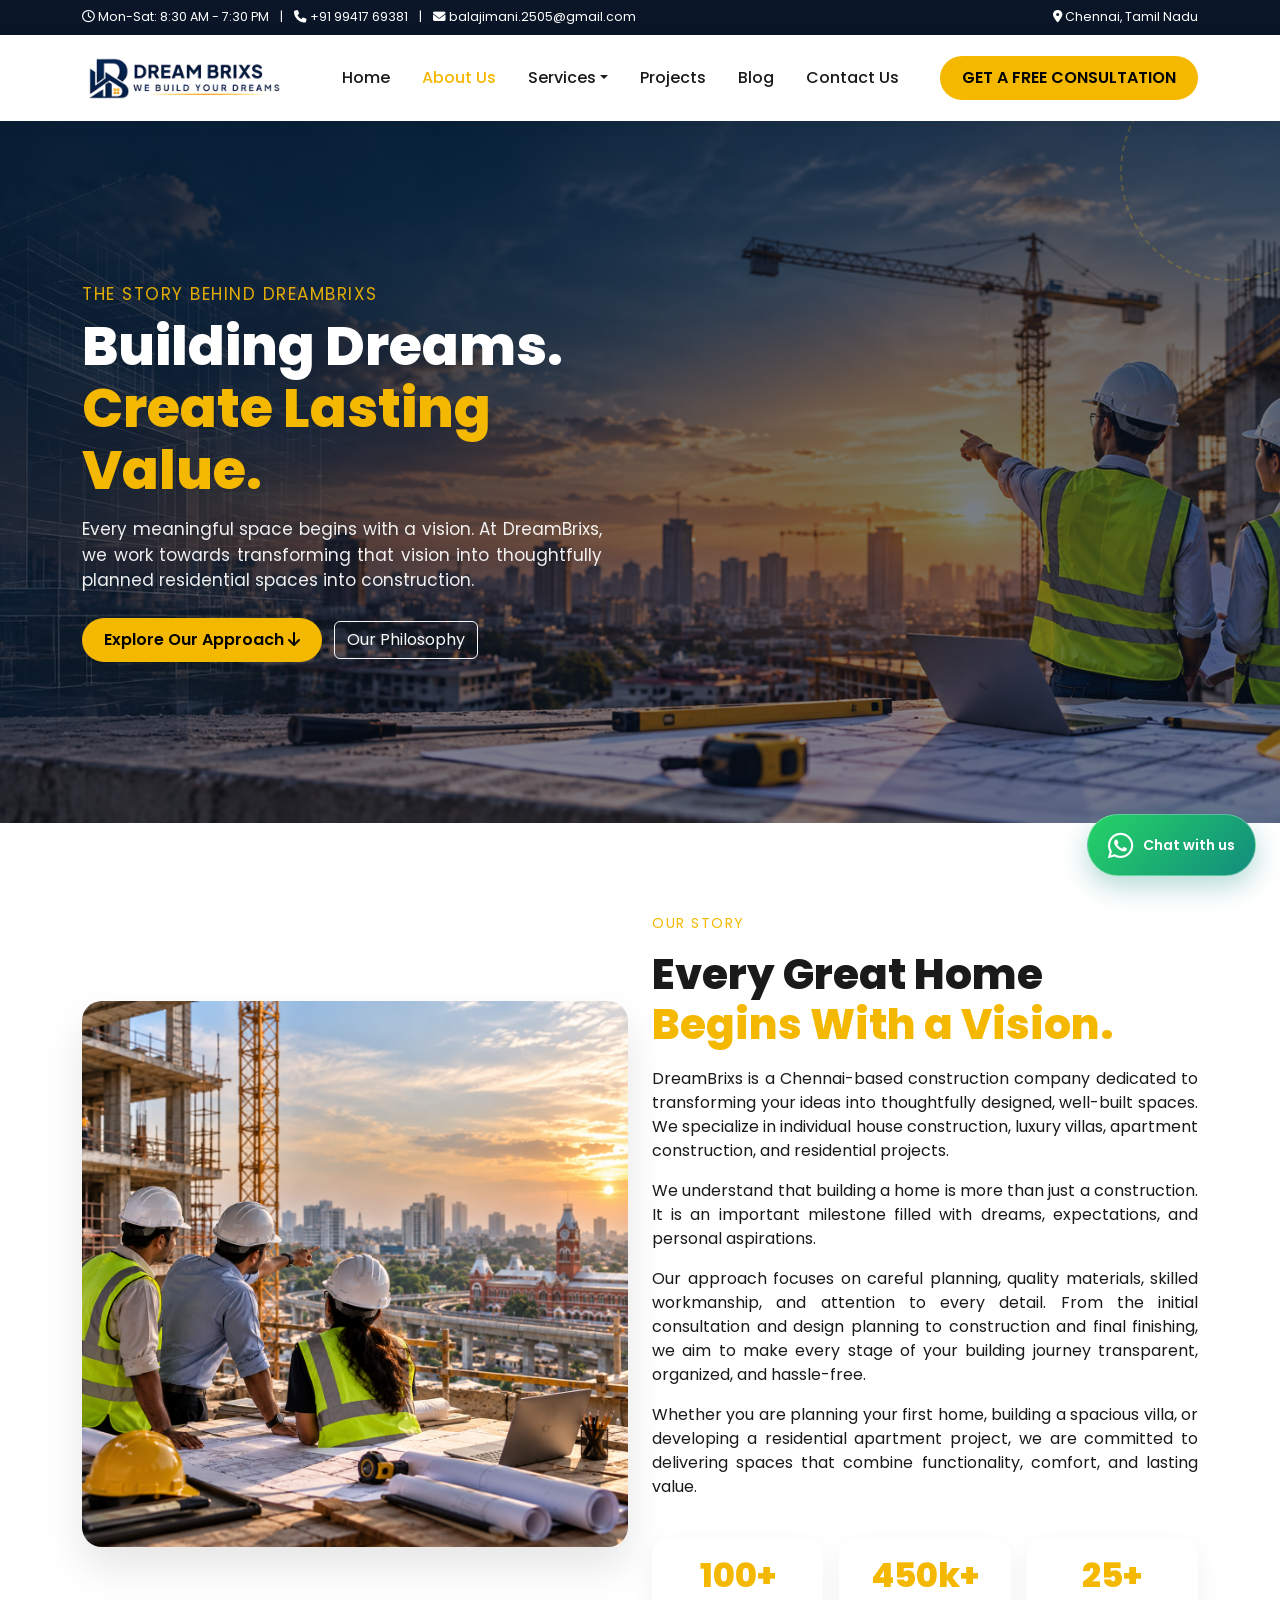
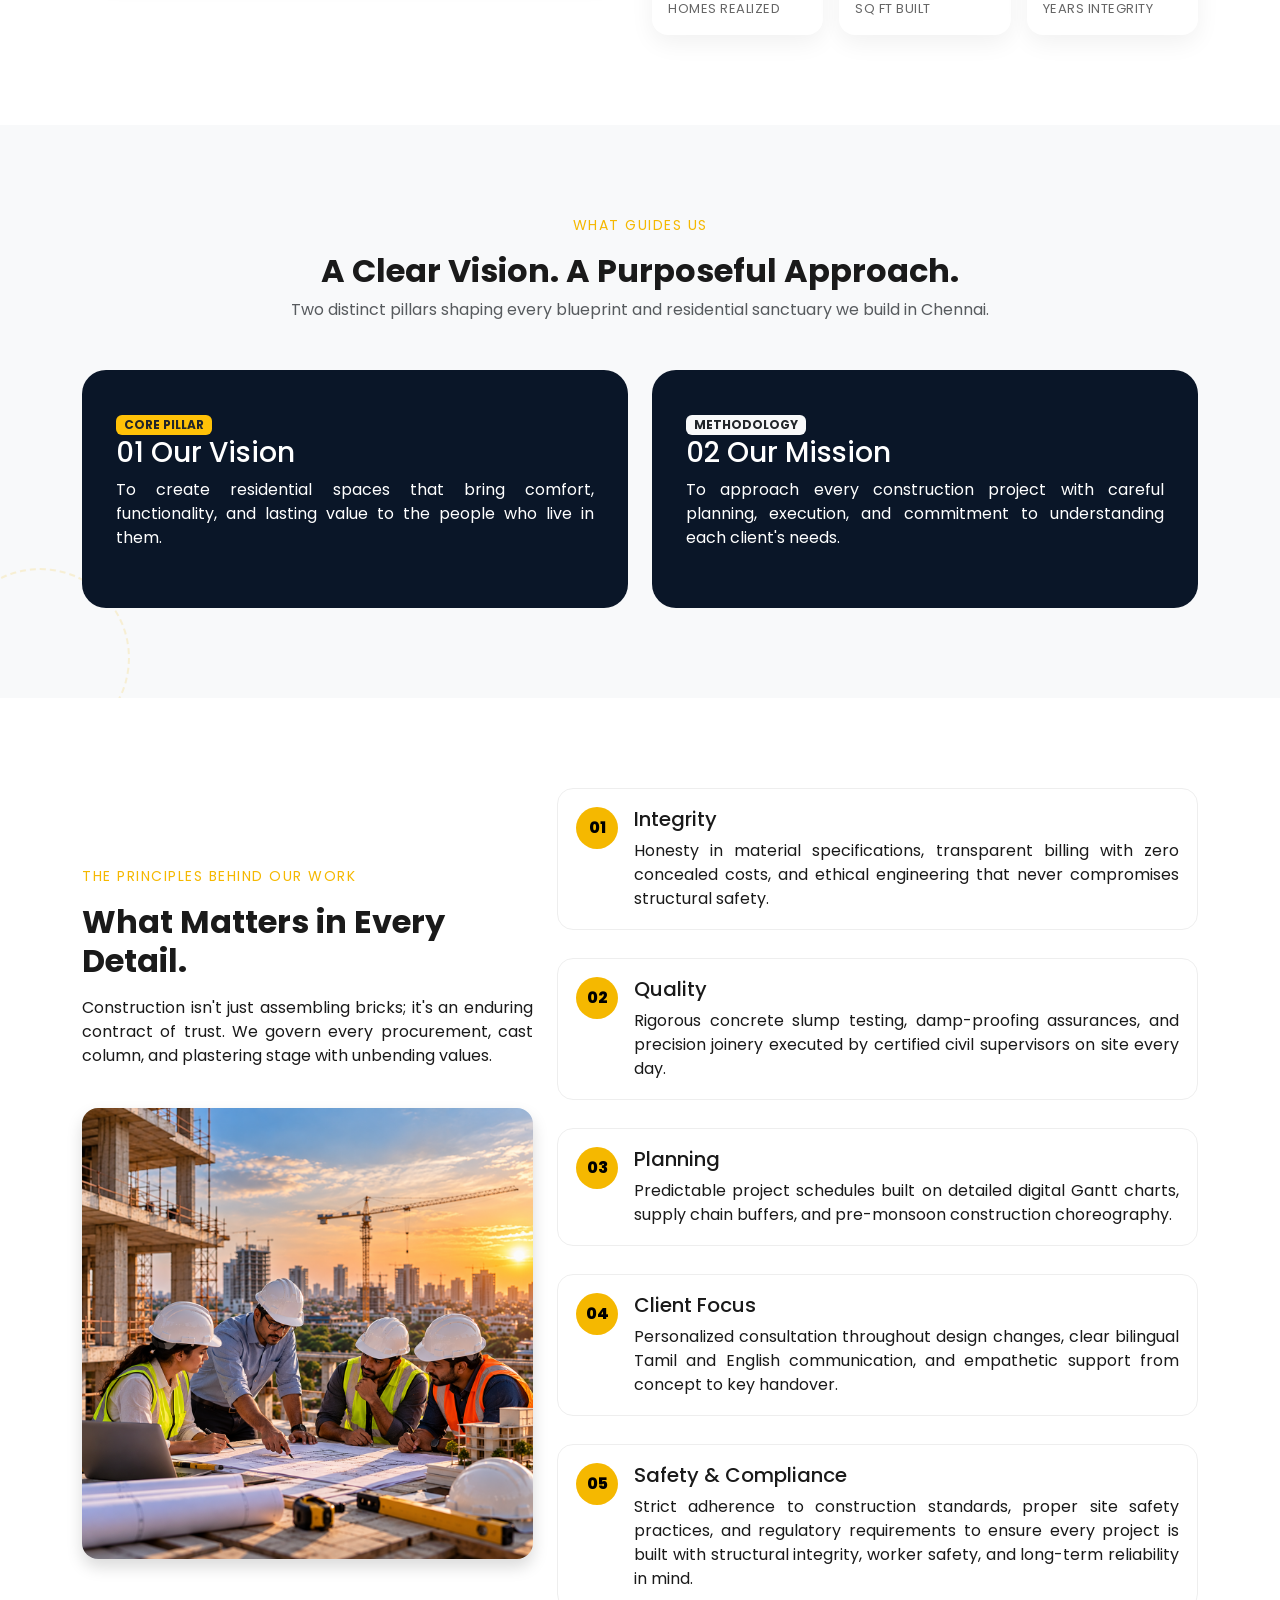
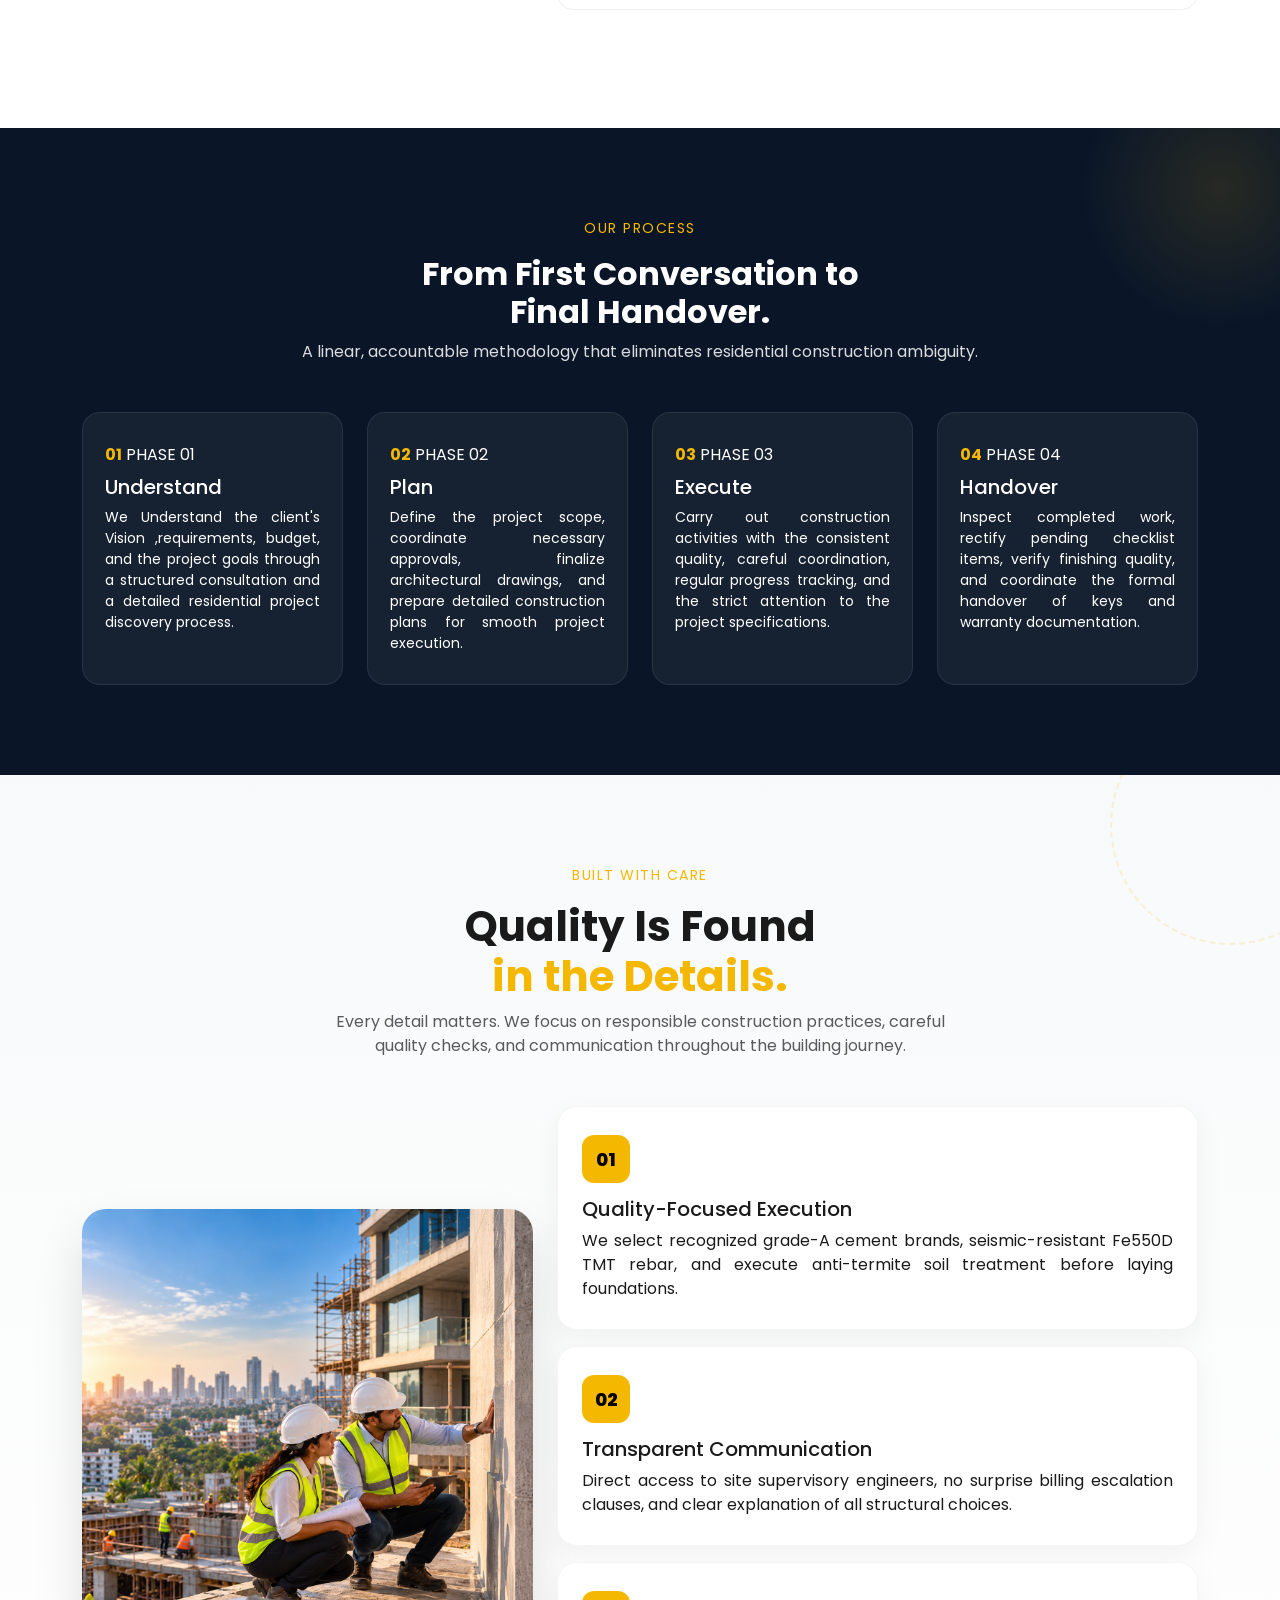
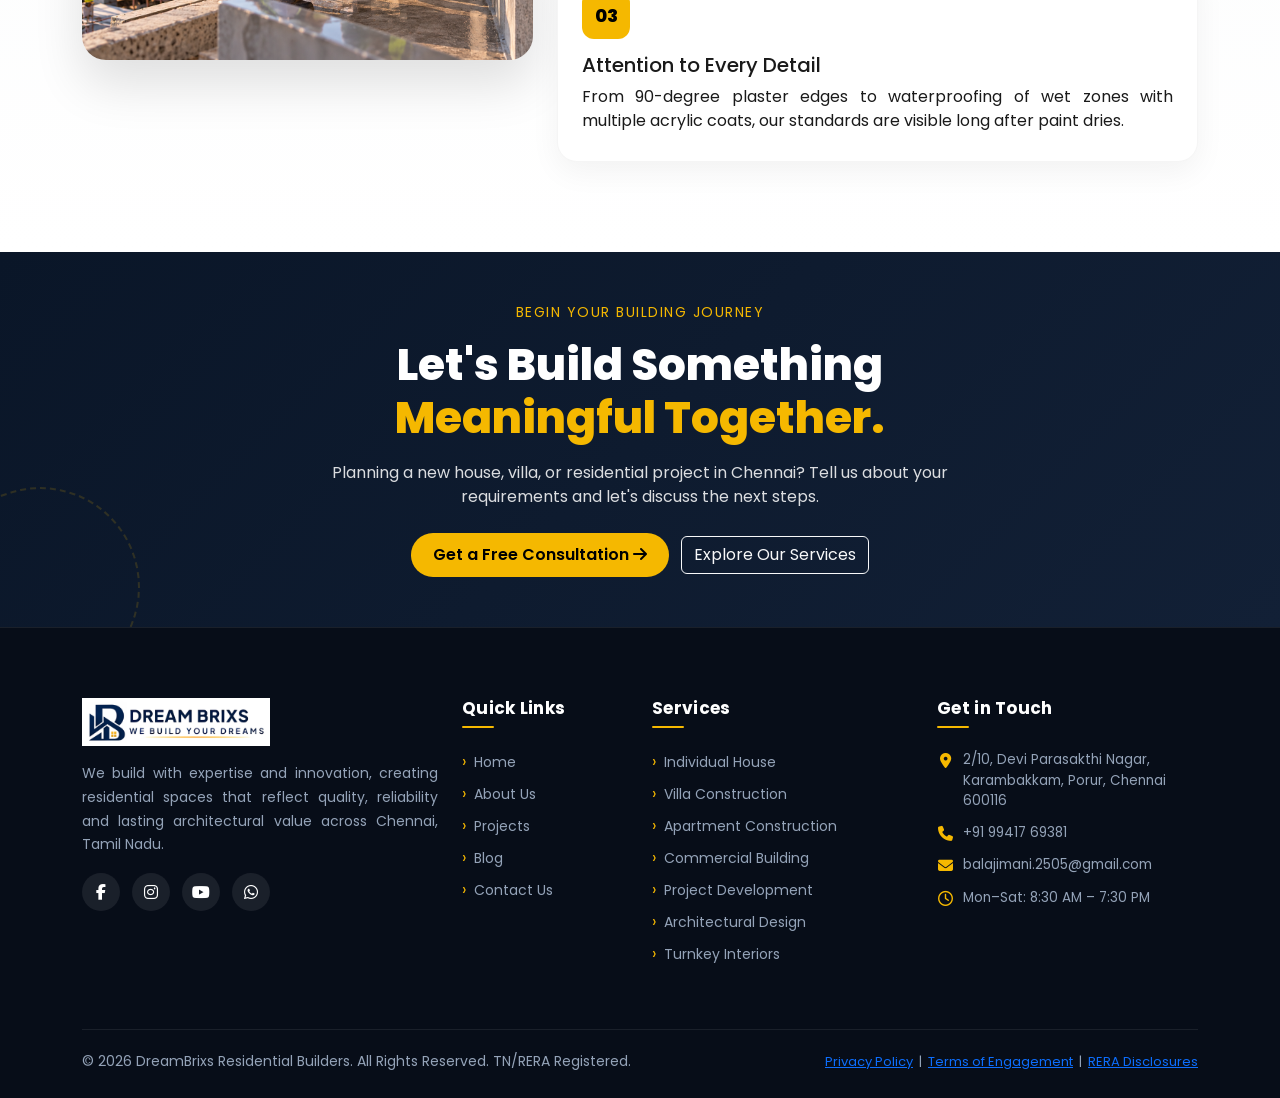
<file: about.html>
<!DOCTYPE html>
<html lang="en">

<head>
    <meta charset="UTF-8">
    <meta name="viewport" content="width=device-width, initial-scale=1.0">
    <title>About Us | DreamBrixs Residential Builders | Chennai</title>
    <meta name="description"
        content="Learn about DreamBrixs - Chennai-based residential builders focused on individual houses, villas, and apartments with engineering integrity and lasting value.">

    <link href="https://cdn.jsdelivr.net/npm/bootstrap@5.3.3/dist/css/bootstrap.min.css" rel="stylesheet">
    <link rel="stylesheet" href="https://cdnjs.cloudflare.com/ajax/libs/font-awesome/6.5.1/css/all.min.css">
    <link
        href="https://fonts.googleapis.com/css2?family=Poppins:wght@400;500;600;700;800&family=Inter:wght@400;500;600&display=swap"
        rel="stylesheet">
    <link href="https://unpkg.com/aos@2.3.1/dist/aos.css" rel="stylesheet">

    <style>
        :root {
            --primary-navy: #0a1628;
            --accent-yellow: #F5B800;
            --accent-orange: #E89B00;
            --text-dark: #1a1a1a;
            --text-muted: #555;
        }

        * {
            margin: 0;
            padding: 0;
            box-sizing: border-box;
        }

        body {
            font-family: 'Inter', sans-serif;
            color: var(--text-dark);
            overflow-x: hidden;
        }

        p {
            text-align: justify;
        }

        h1,
        h2,
        h3,
        h4,
        h5,
        .navbar,
        .btn {
            font-family: 'Poppins', sans-serif;
        }

        .live-float {
            animation: liveFloat 5s ease-in-out infinite;
        }

        @keyframes liveFloat {

            0%,
            100% {
                transform: translateY(0);
            }

            50% {
                transform: translateY(-8px);
            }
        }

        @keyframes spin {
            from {
                transform: rotate(0deg);
            }

            to {
                transform: rotate(360deg);
            }
        }

        @keyframes pulseGlow {

            0%,
            100% {
                opacity: 0.6;
            }

            50% {
                opacity: 1;
            }
        }

        .top-bar {
            background: var(--primary-navy);
            color: #fff;
            font-size: 12.5px;
            padding: 8px 0;
        }

        .top-bar a {
            color: #fff;
            text-decoration: none;
        }

        .top-bar a:hover {
            color: var(--accent-yellow);
        }

        @media (max-width: 768px) {
            .top-bar {
                font-size: 11.5px;
            }

            .top-bar .container {
                flex-direction: column;
                text-align: center;
                gap: 4px;
            }
        }

        .navbar {
            background: #fff !important;
            box-shadow: 0 2px 15px rgba(0, 0, 0, 0.08);
            padding: 12px 0;
        }

        .navbar-brand img {
            height: 52px;
        }

        .nav-link {
            font-weight: 500;
            color: var(--text-dark) !important;
            margin: 0 8px;
        }

        .nav-link:hover,
        .nav-link.active {
            color: var(--accent-yellow) !important;
        }

        .btn-consult {
            background: var(--accent-yellow);
            color: #000 !important;
            font-weight: 600;
            border-radius: 30px;
            padding: 10px 22px;
            border: none;
            transition: 0.3s;
        }

        .btn-consult:hover {
            background: var(--accent-orange);
            transform: translateY(-2px);
        }

        @media (min-width: 992px) {
            .dropdown:hover>.dropdown-menu {
                display: block;
            }
        }

        @media (min-width: 992px) {
            .dropdown-menu.mega::before { content: ''; position: absolute; top: -20px; left: 0; right: 0; height: 20px; background: transparent; }
        .dropdown-menu.mega {
                width: 780px;
                max-width: calc(100vw - 30px);
                left: 50% !important;
                right: auto !important;
                transform: translateX(-50%) !important;
            }
        }

        .dropdown-menu.mega::before { content: ''; position: absolute; top: -20px; left: 0; right: 0; height: 20px; background: transparent; }
        .dropdown-menu.mega {
            width: 780px;
            padding: 20px;
            border: none;
            box-shadow: 0 15px 40px rgba(0, 0, 0, 0.12);
            border-radius: 12px;
        }

        .mega-grid {
            display: grid;
            grid-template-columns: repeat(4, 1fr);
            gap: 10px;
        }

                .mega-item {
            position: relative;
            padding: 14px 10px;
            border-radius: 8px;
            transition: var(--transition);
            text-align: center;
            cursor: pointer;
        }

        .mega-item:hover {
            background: #fff8e6;
            transform: translateY(-2px);
        }

        .mega-item i {
            font-size: 22px;
            color: var(--accent-yellow);
            margin-bottom: 6px;
            display: block;
            pointer-events: none;
        }

        .mega-item a {
            color: var(--text-dark);
            font-weight: 500;
            font-size: 13.5px;
            text-decoration: none;
            display: block;
        }

        .mega-item a::after {
            content: '';
            position: absolute;
            inset: 0;
            z-index: 2;
        }

        .about-hero {
            min-height: 78vh;
            background: linear-gradient(rgba(10, 22, 40, 0.65), rgba(10, 22, 40, 0.45)), url('image/about-hero-bg.png') center/cover no-repeat;
            display: flex;
            align-items: center;
            color: #fff;
            position: relative;
            overflow: hidden;
        }

        @media (max-width: 768px) {
            .about-hero {
                background-image: linear-gradient(rgba(10, 22, 40, 0.7), rgba(10, 22, 40, 0.5)), url('image/about-hero-bg-mob.png');
                min-height: 70vh;
            }
        }

        .about-hero::before {
            content: '';
            position: absolute;
            width: 220px;
            height: 220px;
            border: 2px dashed var(--accent-yellow);
            border-radius: 50%;
            top: -60px;
            right: -60px;
            opacity: 0.2;
            animation: spin 22s linear infinite;
        }

        .about-hero h1 {
            font-size: 54px;
            font-weight: 800;
            line-height: 1.15;
        }

        .about-hero h1 span {
            color: var(--accent-yellow);
        }

        .about-hero p {
            font-size: 17px;
            max-width: 520px;
            opacity: 0.92;
        }

        .story-section {
            padding: 90px 0;
        }

        .story-section h2 {
            font-size: 42px;
            font-weight: 800;
        }

        .story-section h2 span {
            color: var(--accent-yellow);
        }

        .story-img-wrap img {
            border-radius: 20px;
            box-shadow: 0 20px 40px rgba(0, 0, 0, 0.1);
            transition: transform 0.5s;
        }

        .story-img-wrap:hover img {
            transform: scale(1.03);
        }

        .stat-box {
            text-align: center;
            padding: 16px;
            background: #fff;
            border-radius: 16px;
            box-shadow: 0 8px 25px rgba(0, 0, 0, 0.06);
        }

        .stat-box h3 {
            font-size: 34px;
            font-weight: 800;
            color: var(--accent-yellow);
            margin-bottom: 4px;
        }

        .stat-box p {
            font-size: 13px;
            text-transform: uppercase;
            letter-spacing: 0.5px;
            color: #666;
            margin: 0;
        }

        .vision-mission {
            padding: 90px 0;
            background: #f8f9fa;
            position: relative;
            overflow: hidden;
        }

        .vision-mission::before {
            content: '';
            position: absolute;
            width: 180px;
            height: 180px;
            border: 2px dashed var(--accent-yellow);
            border-radius: 50%;
            bottom: -50px;
            left: -50px;
            opacity: 0.15;
            animation: spin 26s linear infinite reverse;
        }

        .pillar-card {
            border-radius: 24px;
            padding: 42px 34px;
            height: 100%;
            transition: transform 0.4s, box-shadow 0.4s;
        }

        .pillar-card:hover {
            transform: translateY(-10px);
            box-shadow: 0 20px 40px rgba(0, 0, 0, 0.1);
        }

        .pillar-light {
            background: #fff8e6;
        }

        .pillar-dark {
            background: #0a1628;
            color: #fff;
        }

        .principles {
            padding: 90px 0;
        }

        .principle-item {
            display: flex;
            gap: 16px;
            margin-bottom: 28px;
            padding: 18px;
            border-radius: 16px;
            transition: all 0.3s;
            background: #fff;
            border: 1px solid #eee;
        }

        .principle-item:hover {
            border-color: var(--accent-yellow);
            box-shadow: 0 10px 25px rgba(245, 184, 0, 0.1);
            transform: translateX(6px);
        }

        .principle-num {
            width: 42px;
            height: 42px;
            border-radius: 50%;
            background: var(--accent-yellow);
            color: #000;
            font-weight: 800;
            display: flex;
            align-items: center;
            justify-content: center;
            flex-shrink: 0;
        }

        .process-about {
            background: var(--primary-navy);
            color: #fff;
            padding: 90px 0;
            position: relative;
            overflow: hidden;
        }

        .process-about::before {
            content: '';
            position: absolute;
            width: 280px;
            height: 280px;
            background: radial-gradient(circle, rgba(245, 184, 0, 0.12), transparent 70%);
            top: -80px;
            right: -80px;
            animation: pulseGlow 4s ease-in-out infinite;
        }

        .process-step {
            background: rgba(255, 255, 255, 0.05);
            border-radius: 18px;
            padding: 30px 22px;
            height: 100%;
            border: 1px solid rgba(255, 255, 255, 0.08);
            transition: all 0.4s;
        }

        .process-step:hover {
            background: rgba(245, 184, 0, 0.12);
            transform: translateY(-8px);
        }

        .process-step strong {
            color: var(--accent-yellow);
        }

        /* New Care Section Design */
        .care-new {
            padding: 90px 0;
            background: linear-gradient(180deg, #f8f9fa 0%, #ffffff 100%);
            position: relative;
            overflow: hidden;
        }

        .care-new::before {
            content: '';
            position: absolute;
            width: 240px;
            height: 240px;
            border: 2px dashed var(--accent-yellow);
            border-radius: 50%;
            top: -70px;
            right: -70px;
            opacity: 0.15;
            animation: spin 25s linear infinite;
        }

        .care-card {
            background: #fff;
            border-radius: 20px;
            padding: 28px 24px;
            box-shadow: 0 10px 30px rgba(0, 0, 0, 0.05);
            border: 1px solid rgba(0, 0, 0, 0.04);
            transition: all 0.4s ease;
            height: 100%;
        }

        .care-card:hover {
            transform: translateY(-10px);
            box-shadow: 0 20px 40px rgba(245, 184, 0, 0.12);
            border-color: rgba(245, 184, 0, 0.3);
        }

        .care-card .num {
            width: 48px;
            height: 48px;
            border-radius: 12px;
            background: var(--accent-yellow);
            color: #000;
            font-weight: 800;
            display: flex;
            align-items: center;
            justify-content: center;
            margin-bottom: 14px;
            font-size: 18px;
        }

        .care-img-new {
            border-radius: 24px;
            overflow: hidden;
            box-shadow: 0 25px 50px rgba(0, 0, 0, 0.12);
        }

        .care-img-new img {
            width: 100%;
            height: 100%;
            object-fit: cover;
            transition: transform 0.6s;
        }

        .care-img-new:hover img {
            transform: scale(1.06);
        }

        .cta-about {
            background: linear-gradient(135deg, #0a1628, #122036);
            color: #fff;
            padding: 50px 0;
            text-align: center;
            position: relative;
            overflow: hidden;
        }

        .cta-about::before {
            content: '';
            position: absolute;
            width: 200px;
            height: 200px;
            border: 2px dashed var(--accent-yellow);
            border-radius: 50%;
            bottom: -60px;
            left: -60px;
            opacity: 0.15;
            animation: spin 24s linear infinite;
        }

        .cta-about h2 {
            font-size: 44px;
            font-weight: 800;
        }

        .cta-about h2 span {
            color: var(--accent-yellow);
        }

        .whatsapp-float {
            position: fixed;
            bottom: 24px;
            right: 24px;
            width: 58px;
            height: 58px;
            background: #25D366;
            color: #fff;
            border-radius: 50%;
            display: flex;
            align-items: center;
            justify-content: center;
            font-size: 30px;
            z-index: 999;
            box-shadow: 0 6px 20px rgba(37, 211, 102, 0.45);
            animation: liveFloat 3s ease-in-out infinite;
        }

        .scroll-top {
            position: fixed;
            bottom: 100px;
            right: 24px;
            width: 48px;
            height: 48px;
            background: var(--accent-yellow);
            color: #000;
            border-radius: 50%;
            display: none;
            align-items: center;
            justify-content: center;
            z-index: 999;
            cursor: pointer;
        }

        .scroll-top.show {
            display: flex;
        }

        /* Unified 4-Column Balanced Footer */
        .footer-fresh {
            background: #070d18;
            color: #94a3b8;
            padding: 70px 0 25px;
            border-top: 1px solid rgba(255, 255, 255, 0.08);
            font-family: 'Poppins', sans-serif;
        }

        .footer-fresh h5 {
            color: #fff;
            font-size: 17px;
            font-weight: 700;
            margin-bottom: 22px;
            position: relative;
            padding-bottom: 10px;
            letter-spacing: 0.3px;
        }

        .footer-fresh h5::after {
            content: '';
            position: absolute;
            left: 0;
            bottom: 0;
            width: 32px;
            height: 2px;
            background: var(--accent-yellow);
            border-radius: 2px;
        }

        .footer-fresh p {
            color: #94a3b8;
            font-size: 14px;
            line-height: 1.65;
        }

        .footer-fresh ul {
            list-style: none;
            padding-left: 0;
            margin-bottom: 0;
        }

        .footer-fresh ul li {
            margin-bottom: 9px;
            position: static;
            padding-left: 0;
        }

        .footer-fresh ul li::before {
            content: none !important;
        }

        .footer-fresh ul li a {
            color: #94a3b8;
            text-decoration: none;
            display: inline-flex;
            align-items: center;
            gap: 8px;
            font-size: 14px;
            transition: all 0.25s ease;
        }

        .footer-fresh ul li a::before {
            content: '\203A';
            color: var(--accent-yellow);
            font-size: 16px;
            line-height: 1;
            transition: transform 0.25s ease;
        }

        .footer-fresh ul li a:hover {
            color: var(--accent-yellow);
            transform: translateX(4px);
        }

        .footer-fresh ul li a:hover::before {
            transform: translateX(2px);
        }

        .footer-fresh .footer-contact-item {
            display: flex;
            align-items: flex-start;
            gap: 10px;
            margin-bottom: 12px;
            font-size: 13.5px;
            color: #94a3b8;
            line-height: 1.5;
        }

        .footer-fresh .footer-contact-item i {
            color: var(--accent-yellow);
            font-size: 15px;
            margin-top: 3px;
            flex-shrink: 0;
            width: 16px;
            text-align: center;
        }

        .footer-logo {
            height: 48px;
            margin-bottom: 16px;
        }

        .footer-social a {
            width: 38px;
            height: 38px;
            border-radius: 50%;
            background: rgba(255, 255, 255, 0.08);
            display: inline-flex;
            align-items: center;
            justify-content: center;
            margin-right: 8px;
            transition: all 0.3s;
            color: #fff;
            text-decoration: none;
        }

        .footer-social a:hover {
            background: var(--accent-yellow);
            color: #000;
            transform: translateY(-3px);
        }

        .footer-bottom {
            border-top: 1px solid rgba(255, 255, 255, 0.08);
            padding-top: 20px;
            margin-top: 30px;
            font-size: 13px;
        }

        @media (max-width: 576px) {
            .about-hero h1 {
                font-size: 32px !important;
            }

            .story-section h2,
            .cta-about h2 {
                font-size: 28px !important;
            }

            section {
                padding-top: 60px !important;
                padding-bottom: 60px !important;
            }
        }


        /* Responsive refinements: About page only */
        html {
            scroll-behavior: smooth;
        }

        img {
            max-width: 100%;
        }

        .about-hero .btn,
        .cta-about .btn {
            white-space: normal;
        }

        .whatsapp-float {
            position: fixed;
            right: 24px;
            bottom: 24px;
            width: auto;
            min-width: 62px;
            height: 62px;
            padding: 0 20px;
            display: inline-flex;
            align-items: center;
            justify-content: center;
            gap: 10px;
            border: 1px solid rgba(255, 255, 255, .3);
            border-radius: 999px;
            background: linear-gradient(135deg, #25D366 0%, #128C7E 100%);
            color: #fff;
            font-size: 29px;
            text-decoration: none;
            box-shadow: 0 10px 28px rgba(18, 140, 126, .32);
            z-index: 1050;
            transition: transform .25s ease, box-shadow .25s ease, background .25s ease;
            animation: none;
        }

        .whatsapp-float::after {
            content: 'Chat with us';
            font-family: 'Poppins', sans-serif;
            font-size: 14px;
            font-weight: 600;
            line-height: 1;
            white-space: nowrap;
        }

        .whatsapp-float:hover {
            color: #fff;
            transform: translateY(-3px);
            box-shadow: 0 14px 32px rgba(18, 140, 126, .4);
        }

        .whatsapp-float:focus-visible,
        .btn:focus-visible,
        .nav-link:focus-visible {
            outline: 3px solid rgba(245, 184, 0, .65);
            outline-offset: 3px;
        }

        .scroll-top {
            bottom: 100px;
            right: 28px;
        }

        @media (max-width: 991.98px) {
            .navbar .container {
                gap: 12px;
            }

            .navbar-brand {
                margin-right: auto;
                min-width: 0;
            }

            .navbar-brand img {
                display: block;
                max-width: min(230px, 65vw);
                height: auto;
                max-height: 48px;
                object-fit: contain;
            }

            .navbar-collapse {
                flex-basis: 100%;
                width: 100%;
                padding-top: 12px;
            }

            .navbar-nav {
                width: 100%;
                align-items: stretch;
            }

            .nav-link {
                margin: 0;
                padding: 10px 4px;
            }

            .navbar-collapse .btn-consult {
                display: inline-flex;
                justify-content: center;
                width: 100%;
                margin-top: 10px;
            }

            .dropdown:hover>.dropdown-menu {
                display: none;
            }

            .dropdown-menu.show {
                display: block !important;
            }

            .dropdown-menu.mega::before { content: ''; position: absolute; top: -20px; left: 0; right: 0; height: 20px; background: transparent; }
        .dropdown-menu.mega {
                width: 100%;
                max-width: 100%;
                padding: 12px;
                margin: 0 !important;
            }

            .mega-grid {
                grid-template-columns: repeat(2, minmax(0, 1fr));
                gap: 6px;
            }

            .mega-item {
                padding: 12px 8px;
            }

            .about-hero {
                min-height: 0;
                padding: 100px 0 90px;
            }

            .about-hero .row>div {
                width: 100%;
            }

            .about-hero h1 {
                font-size: clamp(34px, 6vw, 48px);
                overflow-wrap: anywhere;
            }

            .about-hero p {
                font-size: 16px;
            }

            .story-section h2 {
                font-size: clamp(30px, 4.5vw, 40px);
            }

            .story-img-wrap img {
                width: 100%;
                height: auto;
            }

            .stat-box {
                height: 100%;
                padding: 14px 8px;
            }

            .stat-box h3 {
                font-size: clamp(22px, 4vw, 30px);
            }

            .stat-box p {
                font-size: 11px;
                line-height: 1.45;
                overflow-wrap: anywhere;
            }

            .pillar-card {
                padding: 32px 26px;
            }

            .principle-item {
                align-items: flex-start;
                min-width: 0;
            }

            .principle-item>div:last-child {
                min-width: 0;
            }

            .care-img-new img {
                display: block;
                width: 100%;
                height: auto;
            }

            .cta-about h2 {
                font-size: clamp(30px, 4.5vw, 40px);
            }

            .footer-fresh .row {
                row-gap: 12px;
            }

            .footer-bottom {
                gap: 14px;
            }

            .footer-bottom>* {
                max-width: 100%;
            }
        }

        @media (max-width: 767.98px) {
            body {
                overflow-x: clip;
            }

            p {
                text-align: justify;
            }

            .top-bar {
                padding: 10px 0;
                font-size: 11px;
            }

            .top-bar .container>div {
                max-width: 100%;
                line-height: 1.7;
            }

            .top-bar .mx-2 {
                margin-inline: 5px !important;
            }

            .about-hero {
                padding: 82px 0 72px;
                background-position: center;
            }

            .about-hero h1 {
                font-size: clamp(30px, 8vw, 40px);
                line-height: 1.18;
                margin-bottom: 14px;
            }

            .about-hero p {
                max-width: 100%;
                font-size: 15px;
                line-height: 1.7;
            }

            .about-hero .mt-4 {
                display: flex;
                flex-wrap: wrap;
                gap: 10px;
            }

            .about-hero .mt-4 .btn {
                margin: 0 !important;
                display: inline-flex;
                align-items: center;
                justify-content: center;
                min-height: 46px;
                padding: 11px 16px;
                font-size: 13px;
            }

            .story-section h2 {
                font-size: clamp(28px, 7vw, 34px);
                line-height: 1.22;
            }

            .story-section .row.g-3 {
                --bs-gutter-x: 10px;
                --bs-gutter-y: 10px;
            }

            .stat-box {
                border-radius: 12px;
                padding: 12px 5px;
            }

            .stat-box h3 {
                font-size: clamp(20px, 5.5vw, 26px);
            }

            .stat-box p {
                font-size: 9.5px;
                letter-spacing: .2px;
            }

            .vision-mission .text-center h2,
            .principles h2,
            .process-about .text-center h2,
            .care-new .text-center h2 {
                font-size: clamp(27px, 7vw, 34px) !important;
                line-height: 1.25;
            }

            .vision-mission .text-center p,
            .process-about .text-center p,
            .care-new .text-center p {
                line-height: 1.65;
            }

            .pillar-card {
                border-radius: 18px;
                padding: 26px 22px;
            }

            .pillar-card h3 {
                font-size: 23px;
                line-height: 1.3;
            }

            .principle-item {
                gap: 12px;
                padding: 15px 13px;
                margin-bottom: 16px;
            }

            .principle-num {
                width: 36px;
                height: 36px;
                flex: 0 0 36px;
                font-size: 14px;
            }

            .principle-item h5 {
                font-size: 17px;
                line-height: 1.35;
            }

            .principle-item p {
                font-size: 13px;
                line-height: 1.65;
            }

            .process-step {
                padding: 24px 20px;
            }

            .process-step h5 {
                font-size: 18px;
            }

            .care-card {
                padding: 23px 20px;
                border-radius: 16px;
            }

            .care-card h5 {
                font-size: 17px;
                line-height: 1.4;
            }

            .care-card p {
                font-size: 14px;
                line-height: 1.7;
            }

            .cta-about {
                padding: 58px 0 !important;
            }

            .cta-about h2 {
                font-size: clamp(28px, 7vw, 34px);
                line-height: 1.25;
            }

            .cta-about .btn {
                display: inline-flex;
                align-items: center;
                justify-content: center;
                gap: 7px;
                max-width: 100%;
                min-height: 46px;
                margin: 5px 4px !important;
                padding: 11px 16px;
                font-size: 13px;
                white-space: normal;
            }

            /* Unified 4-Column Balanced Footer */
            .footer-fresh {
                background: #070d18;
                color: #94a3b8;
                padding: 70px 0 25px;
                border-top: 1px solid rgba(255, 255, 255, 0.08);
                font-family: 'Poppins', sans-serif;
            }

            .footer-fresh h5 {
                color: #fff;
                font-size: 17px;
                font-weight: 700;
                margin-bottom: 22px;
                position: relative;
                padding-bottom: 10px;
                letter-spacing: 0.3px;
            }

            .footer-fresh h5::after {
                content: '';
                position: absolute;
                left: 0;
                bottom: 0;
                width: 32px;
                height: 2px;
                background: var(--accent-yellow);
                border-radius: 2px;
            }

            .footer-fresh p {
                color: #94a3b8;
                font-size: 14px;
                line-height: 1.65;
            }

            .footer-fresh ul {
                list-style: none;
                padding-left: 0;
                margin-bottom: 0;
            }

            .footer-fresh ul li {
                margin-bottom: 9px;
                position: static;
                padding-left: 0;
            }

            .footer-fresh ul li::before {
                content: none !important;
            }

            .footer-fresh ul li a {
                color: #94a3b8;
                text-decoration: none;
                display: inline-flex;
                align-items: center;
                gap: 8px;
                font-size: 14px;
                transition: all 0.25s ease;
            }

            .footer-fresh ul li a::before {
                content: '\203A';
                color: var(--accent-yellow);
                font-size: 16px;
                line-height: 1;
                transition: transform 0.25s ease;
            }

            .footer-fresh ul li a:hover {
                color: var(--accent-yellow);
                transform: translateX(4px);
            }

            .footer-fresh ul li a:hover::before {
                transform: translateX(2px);
            }

            .footer-fresh .footer-contact-item {
                display: flex;
                align-items: flex-start;
                gap: 10px;
                margin-bottom: 12px;
                font-size: 13.5px;
                color: #94a3b8;
                line-height: 1.5;
            }

            .footer-fresh .footer-contact-item i {
                color: var(--accent-yellow);
                font-size: 15px;
                margin-top: 3px;
                flex-shrink: 0;
                width: 16px;
                text-align: center;
            }

            .footer-logo {
                height: 48px;
                margin-bottom: 16px;
            }

            .footer-social a {
                width: 38px;
                height: 38px;
                border-radius: 50%;
                background: rgba(255, 255, 255, 0.08);
                display: inline-flex;
                align-items: center;
                justify-content: center;
                margin-right: 8px;
                transition: all 0.3s;
                color: #fff;
                text-decoration: none;
            }

            .footer-social a:hover {
                background: var(--accent-yellow);
                color: #000;
                transform: translateY(-3px);
            }

            .footer-bottom {
                border-top: 1px solid rgba(255, 255, 255, 0.08);
                padding-top: 20px;
                margin-top: 30px;
                font-size: 13px;
            }

            .footer-bottom>div {
                display: flex;
                flex-wrap: wrap;
                gap: 5px;
            }

            .whatsapp-float {
                right: 16px;
                bottom: max(16px, env(safe-area-inset-bottom));
                min-width: 58px;
                width: 58px;
                height: 58px;
                padding: 0;
                font-size: 29px;
            }

            .whatsapp-float::after {
                content: none;
            }

            .scroll-top {
                right: 20px;
                bottom: 88px;
                width: 44px;
                height: 44px;
            }
        }

        @media (max-width: 380px) {
            .container {
                padding-left: 16px;
                padding-right: 16px;
            }

            .navbar-brand img {
                max-width: 190px;
                max-height: 42px;
            }

            .mega-grid {
                grid-template-columns: 1fr;
            }

            .about-hero h1 {
                font-size: 29px;
            }

            .about-hero .mt-4 .btn {
                width: 100%;
            }

            .stat-box p {
                font-size: 9px;
            }

            .footer-bottom>div {
                gap: 4px;
            }
        }

        @media (prefers-reduced-motion: reduce) {

            *,
            *::before,
            *::after {
                scroll-behavior: auto !important;
                animation-duration: .01ms !important;
                animation-iteration-count: 1 !important;
                transition-duration: .01ms !important;
            }
        }



        /* Keep typography consistent across the entire page. Preserve icon fonts. */
        body,
        body *:not(i):not(svg):not([class*="fa-"]) {
            font-family: 'Poppins', sans-serif !important;
        }


        /* Mobile alignment fixes only */
        @media (max-width: 767.98px) {

            html,
            body {
                width: 100%;
                max-width: 100%;
                overflow-x: hidden;
            }

            .container,
            .container-fluid {
                width: 100%;
                max-width: 100%;
            }

            .container>.row,
            .container-fluid>.row {
                --bs-gutter-x: 1.25rem;
                margin-left: calc(-.5 * var(--bs-gutter-x));
                margin-right: calc(-.5 * var(--bs-gutter-x));
            }

            .row>*,
            [class*="col-"] {
                min-width: 0;
            }

            .about-hero .row {
                margin-left: 0;
                margin-right: 0;
            }

            .about-hero .row>div {
                padding-left: 0;
                padding-right: 0;
            }

            .about-hero,
            .story-section,
            .vision-mission,
            .principles,
            .process-about,
            .care-new,
            .cta-about,
            /* Unified 4-Column Balanced Footer */
            .footer-fresh {
                background: #070d18;
                color: #94a3b8;
                padding: 70px 0 25px;
                border-top: 1px solid rgba(255, 255, 255, 0.08);
                font-family: 'Poppins', sans-serif;
            }

            .footer-fresh h5 {
                color: #fff;
                font-size: 17px;
                font-weight: 700;
                margin-bottom: 22px;
                position: relative;
                padding-bottom: 10px;
                letter-spacing: 0.3px;
            }

            .footer-fresh h5::after {
                content: '';
                position: absolute;
                left: 0;
                bottom: 0;
                width: 32px;
                height: 2px;
                background: var(--accent-yellow);
                border-radius: 2px;
            }

            .footer-fresh p {
                color: #94a3b8;
                font-size: 14px;
                line-height: 1.65;
            }

            .footer-fresh ul {
                list-style: none;
                padding-left: 0;
                margin-bottom: 0;
            }

            .footer-fresh ul li {
                margin-bottom: 9px;
                position: static;
                padding-left: 0;
            }

            .footer-fresh ul li::before {
                content: none !important;
            }

            .footer-fresh ul li a {
                color: #94a3b8;
                text-decoration: none;
                display: inline-flex;
                align-items: center;
                gap: 8px;
                font-size: 14px;
                transition: all 0.25s ease;
            }

            .footer-fresh ul li a::before {
                content: '\203A';
                color: var(--accent-yellow);
                font-size: 16px;
                line-height: 1;
                transition: transform 0.25s ease;
            }

            .footer-fresh ul li a:hover {
                color: var(--accent-yellow);
                transform: translateX(4px);
            }

            .footer-fresh ul li a:hover::before {
                transform: translateX(2px);
            }

            .footer-fresh .footer-contact-item {
                display: flex;
                align-items: flex-start;
                gap: 10px;
                margin-bottom: 12px;
                font-size: 13.5px;
                color: #94a3b8;
                line-height: 1.5;
            }

            .footer-fresh .footer-contact-item i {
                color: var(--accent-yellow);
                font-size: 15px;
                margin-top: 3px;
                flex-shrink: 0;
                width: 16px;
                text-align: center;
            }

            .footer-logo {
                height: 48px;
                margin-bottom: 16px;
            }

            .footer-social a {
                width: 38px;
                height: 38px;
                border-radius: 50%;
                background: rgba(255, 255, 255, 0.08);
                display: inline-flex;
                align-items: center;
                justify-content: center;
                margin-right: 8px;
                transition: all 0.3s;
                color: #fff;
                text-decoration: none;
            }

            .footer-social a:hover {
                background: var(--accent-yellow);
                color: #000;
                transform: translateY(-3px);
            }

            .footer-bottom {
                border-top: 1px solid rgba(255, 255, 255, 0.08);
                padding-top: 20px;
                margin-top: 30px;
                font-size: 13px;
            }

            .footer-bottom>div {
                max-width: 100%;
                overflow-wrap: anywhere;
            }
        }

        @media (max-width: 380px) {

            .about-hero .mt-4 .btn,
            .cta-about .btn {
                max-width: 100%;
                white-space: normal;
            }

            .stat-box {
                padding-left: 4px;
                padding-right: 4px;
            }

            .principle-item {
                gap: 10px;
            }

            .pillar-card,
            .process-step,
            .care-card {
                padding-left: 16px;
                padding-right: 16px;
            }
        }
    </style>
</head>

<body>
    <!-- Top Bar -->
    <div class="top-bar">
        <div class="container d-flex justify-content-between align-items-center flex-wrap">
            <div>
                <span><i class="far fa-clock"></i> Mon-Sat: 8:30 AM - 7:30 PM</span>
                <span class="mx-2">|</span>
                <a href="tel:+919941769381"><i class="fas fa-phone"></i> +91 99417 69381</a>
                <span class="mx-2">|</span>
                <a href="mailto:balajimani.2505@gmail.com"><i class="fas fa-envelope"></i> balajimani.2505@gmail.com</a>
            </div>
            <div><i class="fas fa-map-marker-alt"></i> Chennai, Tamil Nadu</div>
        </div>
    </div>

    <!-- Navbar -->
    <nav class="navbar navbar-expand-lg sticky-top">
        <div class="container">
            <a class="navbar-brand" href="home.html"><img src="image/dreambrixs.png" alt="DreamBrixs"></a>
            <button class="navbar-toggler" type="button" data-bs-toggle="collapse" data-bs-target="#navbarNav"><span
                    class="navbar-toggler-icon"></span></button>
            <div class="collapse navbar-collapse" id="navbarNav">
                <ul class="navbar-nav mx-auto">
                    <li class="nav-item"><a class="nav-link" href="home.html">Home</a></li>
                    <li class="nav-item"><a class="nav-link active" href="about.html">About Us</a></li>
                    <li class="nav-item dropdown">
                        <a class="nav-link dropdown-toggle" href="javascript:void(0)" role="button"
                            aria-expanded="false" id="servicesToggle">Services</a>
                        <div class="dropdown-menu mega">
                            <div class="mega-grid">
                                <div class="mega-item"><i class="fas fa-home"></i><a
                                        href="individual-house-construction.html">Individual House</a></div>
                                <div class="mega-item"><i class="fas fa-building"></i><a
                                        href="villa-construction.html">Villa Construction</a></div>
                                <div class="mega-item"><i class="fas fa-city"></i><a
                                        href="apartment-construction.html">Apartment Construction</a></div>
                                <div class="mega-item"><i class="fas fa-briefcase"></i><a
                                        href="commercial-building-construction.html">Commercial Building</a></div>
                                <div class="mega-item"><i class="fas fa-project-diagram"></i><a
                                        href="residential-project-development.html">Project Development</a></div>
                                <div class="mega-item"><i class="fas fa-drafting-compass"></i><a
                                        href="architectural-structural-design.html">Architectural Design</a></div>
                                <div class="mega-item"><i class="fas fa-couch"></i><a
                                        href="turnkey-interior-solutions.html">Turnkey Interiors</a></div>
                            </div>
                        </div>
                    </li>
                    <li class="nav-item"><a class="nav-link" href="projects.php">Projects</a></li>
                    <li class="nav-item"><a class="nav-link" href="blog.php">Blog</a></li>
                    <li class="nav-item"><a class="nav-link" href="contact.html">Contact Us</a></li>
                </ul>
                <a href="contact.html" class="btn btn-consult">GET A FREE CONSULTATION</a>
            </div>
        </div>
    </nav>

    <!-- Hero -->
    <section class="about-hero">
        <div class="container">
            <div class="row align-items-center">
                <div class="col-lg-6" data-aos="fade-right">
                    <p class="text-uppercase small mb-2" style="color:var(--accent-yellow); letter-spacing:1.5px;">THE
                        STORY BEHIND DREAMBRIXS</p>
                    <h1 class="live-float">Building Dreams.<br><span>Create Lasting Value.</span></h1>
                    <p class="mt-3">Every meaningful space begins with a vision. At DreamBrixs, we work towards
                        transforming that vision into thoughtfully planned residential spaces into construction.</p>
                    <div class="mt-4">
                        <a href="#approach" class="btn btn-consult me-2">Explore Our Approach <i
                                class="fas fa-arrow-down"></i></a>
                        <a href="#philosophy" class="btn btn-outline-light">Our Philosophy</a>
                    </div>
                </div>
            </div>
        </div>
    </section>

    <!-- Our Story -->
    <section class="story-section" id="philosophy">
        <div class="container">
            <div class="row align-items-center">
                <div class="col-lg-6 mb-5 mb-lg-0" data-aos="fade-right">
                    <div class="story-img-wrap">
                        <img src="image/about-abt.png" class="img-fluid" alt="About DreamBrixs">
                    </div>
                </div>
                <div class="col-lg-6" data-aos="fade-left">
                    <p class="text-uppercase small" style="color:var(--accent-yellow); letter-spacing:1.5px;">OUR STORY
                    </p>
                    <h2>Every Great Home<br><span>Begins With a Vision.</span></h2>
                    <p class="mt-3">DreamBrixs is a Chennai-based construction company dedicated to transforming your
                        ideas into thoughtfully designed, well-built spaces. We specialize in individual house
                        construction, luxury villas, apartment construction, and residential projects.</p>
                    <p>We understand that building a home is more than just a construction. It is an important milestone
                        filled with dreams, expectations, and personal aspirations.</p>

                    <p>Our approach focuses on careful planning, quality materials, skilled workmanship, and attention
                        to every detail. From the initial consultation and design planning to construction and final
                        finishing, we aim to make every stage of your building journey transparent, organized, and
                        hassle-free. </p>

                    <p>Whether you are planning your first home, building a spacious villa, or developing a residential
                        apartment project, we are committed to delivering spaces that combine functionality, comfort,
                        and lasting value. </p>

                    <div class="row g-3 mt-4">

                        <div class="col-4">
                            <div class="stat-box">
                                <h3>100+</h3>
                                <p>Homes Realized</p>
                            </div>
                        </div>
                        <div class="col-4">
                            <div class="stat-box">
                                <h3>450k+</h3>
                                <p>Sq Ft Built</p>
                            </div>
                        </div>
                        <div class="col-4">
                            <div class="stat-box">
                                <h3>25+</h3>
                                <p>Years Integrity</p>
                            </div>
                        </div>
                    </div>
                </div>
            </div>
        </div>
    </section>

    <!-- Vision & Mission -->
    <section class="vision-mission" id="approach">
        <div class="container">
            <div class="text-center mb-5" data-aos="fade-up">
                <p class="text-uppercase small"
                    style="color:var(--accent-yellow); letter-spacing:1.5px; text-align:center;">WHAT GUIDES US</p>
                <h2 class="fw-bold">A Clear Vision. A Purposeful Approach.</h2>
                <p class="text-muted mt-2" style="text-align:center;">Two distinct pillars shaping every blueprint and
                    residential sanctuary we build in Chennai.</p>
            </div>
            <div class="row g-4">
                <div class="col-md-6" data-aos="fade-up">
                    <div class="pillar-card pillar-dark">
                        <span class="badge bg-warning text-dark">CORE PILLAR</span>
                        <h3>01 Our Vision</h3>
                        <p>To create residential spaces that bring comfort, functionality, and lasting value to the
                            people who live in them.</p>
                    </div>
                </div>
                <div class="col-md-6" data-aos="fade-up" data-aos-delay="100">
                    <div class="pillar-card pillar-dark">
                        <span class="badge bg-light text-dark">METHODOLOGY</span>
                        <h3>02 Our Mission</h3>
                        <p>To approach every construction project with careful planning, execution, and commitment to
                            understanding each client's needs.</p>
                    </div>
                </div>
            </div>
        </div>
    </section>

    <!-- Principles -->
    <section class="principles">
        <div class="container">
            <div class="row align-items-center">
                <div class="col-lg-5 mb-5 mb-lg-0" data-aos="fade-right">
                    <p class="text-uppercase small" style="color:var(--accent-yellow); letter-spacing:1.5px;">THE
                        PRINCIPLES BEHIND OUR WORK</p>
                    <h2 class="fw-bold">What Matters in Every Detail.</h2>
                    <p class="mt-3">Construction isn't just assembling bricks; it's an enduring contract of trust. We
                        govern every procurement, cast column, and plastering stage with unbending values.</p>
                    <img src="image/about-plan.png" class="img-fluid rounded-4 mt-4 shadow" alt="Behind Our Work">
                </div>
                <div class="col-lg-7" data-aos="fade-left">
                    <div class="principle-item">
                        <div class="principle-num">01</div>
                        <div>
                            <h5>Integrity</h5>
                            <p class="mb-0">Honesty in material specifications, transparent billing with zero concealed
                                costs, and ethical engineering that never compromises structural safety.</p>
                        </div>
                    </div>
                    <div class="principle-item">
                        <div class="principle-num">02</div>
                        <div>
                            <h5>Quality</h5>
                            <p class="mb-0">Rigorous concrete slump testing, damp-proofing assurances, and precision
                                joinery executed by certified civil supervisors on site every day.</p>
                        </div>
                    </div>
                    <div class="principle-item">
                        <div class="principle-num">03</div>
                        <div>
                            <h5>Planning</h5>
                            <p class="mb-0">Predictable project schedules built on detailed digital Gantt charts, supply
                                chain buffers, and pre-monsoon construction choreography.</p>
                        </div>
                    </div>
                    <div class="principle-item">
                        <div class="principle-num">04</div>
                        <div>
                            <h5>Client Focus</h5>
                            <p class="mb-0">Personalized consultation throughout design changes, clear bilingual Tamil
                                and English communication, and empathetic support from concept to key handover.</p>
                        </div>
                    </div>
                    <div class="principle-item">
                        <div class="principle-num">05</div>
                        <div>
                            <h5>Safety & Compliance</h5>
                            <p class="mb-0">Strict adherence to construction standards, proper site safety practices,
                                and regulatory requirements to ensure every project is built with structural integrity,
                                worker safety, and long-term reliability in mind.</p>
                        </div>
                    </div>
                </div>
            </div>
        </div>
    </section>

    <!-- Process -->
    <section class="process-about">
        <div class="container">
            <div class="text-center mb-5" data-aos="fade-up">
                <p class="text-uppercase small"
                    style="color:var(--accent-yellow); letter-spacing:1.5px; text-align:center;">OUR PROCESS</p>
                <h2 class="fw-bold">From First Conversation to<br><span>Final Handover.</span></h2>
                <p class="mt-2" style="opacity:0.85; text-align:center;">A linear, accountable methodology that
                    eliminates residential construction ambiguity.</p>
            </div>
            <div class="row g-4">
                <div class="col-md-6 col-lg-3" data-aos="fade-up">
                    <div class="process-step"><strong>01</strong> PHASE 01<h5 class="mt-2">Understand</h5>
                        <p class="small mb-0">We Understand the client's Vision ,requirements, budget, and the project
                            goals through a structured consultation and a detailed residential project discovery
                            process.</p>
                    </div>
                </div>
                <div class="col-md-6 col-lg-3" data-aos="fade-up" data-aos-delay="100">
                    <div class="process-step"><strong>02</strong> PHASE 02<h5 class="mt-2">Plan</h5>
                        <p class="small mb-0">Define the project scope, coordinate necessary approvals, finalize
                            architectural drawings, and prepare detailed construction plans for smooth project
                            execution.</p>
                    </div>
                </div>
                <div class="col-md-6 col-lg-3" data-aos="fade-up" data-aos-delay="200">
                    <div class="process-step"><strong>03</strong> PHASE 03<h5 class="mt-2">Execute</h5>
                        <p class="small mb-0">Carry out construction activities with the consistent quality, careful
                            coordination, regular progress tracking, and the strict attention to the project
                            specifications.</p>
                    </div>
                </div>
                <div class="col-md-6 col-lg-3" data-aos="fade-up" data-aos-delay="300">
                    <div class="process-step"><strong>04</strong> PHASE 04<h5 class="mt-2">Handover</h5>
                        <p class="small mb-0">Inspect completed work, rectify pending checklist items, verify finishing
                            quality, and coordinate the formal handover of keys and warranty documentation.</p>
                    </div>
                </div>
            </div>
        </div>
    </section>

    <!-- New Care Section -->
    <section class="care-new">
        <div class="container">
            <div class="text-center mb-5" data-aos="fade-up">
                <p class="text-uppercase small"
                    style="color:var(--accent-yellow); letter-spacing:1.5px; text-align:center;">BUILT WITH CARE</p>
                <h2 class="fw-bold" style="font-size:42px;">Quality Is Found<br><span
                        style="color:var(--accent-yellow);">in the Details.</span></h2>
                <p class="text-muted mt-2" style="max-width:640px; margin:0 auto; text-align:center;">Every detail
                    matters. We focus on responsible construction practices, careful quality checks, and communication
                    throughout the building journey.</p>
            </div>
            <div class="row g-4 align-items-center">
                <div class="col-lg-5" data-aos="fade-right">
                    <div class="care-img-new">
                        <img src="image/about-care.png" alt="Quality Care">
                    </div>
                </div>
                <div class="col-lg-7" data-aos="fade-left">
                    <div class="row g-3">
                        <div class="col-md-12">
                            <div class="care-card">
                                <div class="num">01</div>
                                <h5>Quality-Focused Execution</h5>
                                <p class="mb-0">We select recognized grade-A cement brands, seismic-resistant Fe550D TMT
                                    rebar, and execute anti-termite soil treatment before laying foundations.</p>
                            </div>
                        </div>
                        <div class="col-md-12">
                            <div class="care-card">
                                <div class="num">02</div>
                                <h5>Transparent Communication</h5>
                                <p class="mb-0">Direct access to site supervisory engineers, no surprise billing
                                    escalation clauses, and clear explanation of all structural choices.</p>
                            </div>
                        </div>
                        <div class="col-md-12">
                            <div class="care-card">
                                <div class="num">03</div>
                                <h5>Attention to Every Detail</h5>
                                <p class="mb-0">From 90-degree plaster edges to waterproofing of wet zones with multiple
                                    acrylic coats, our standards are visible long after paint dries.</p>
                            </div>
                        </div>
                    </div>
                </div>
            </div>
        </div>
    </section>

    <!-- CTA -->
    <section class="cta-about">
        <div class="container" data-aos="fade-up">
            <p class="text-uppercase small" style="color:var(--accent-yellow); letter-spacing:1.5px;text-align:center;">
                BEGIN YOUR BUILDING JOURNEY</p>
            <h2 class="live-float">Let's Build Something<br><span>Meaningful Together.</span></h2>
            <p class="mt-3 mb-4"
                style="opacity:0.85; max-width:620px; margin-left:auto; margin-right:auto;text-align:center;">Planning a
                new house, villa, or residential project in Chennai? Tell us about your requirements and let's discuss
                the next steps.</p>
            <a href="contact.html" class="btn btn-consult me-2">Get a Free Consultation <i
                    class="fas fa-arrow-right"></i></a>
            <a href="service.html" class="btn btn-outline-light">Explore Our Services</a>
        </div>
    </section>

    <!-- Footer (Same as Index) -->
    <footer class="footer-fresh">
        <div class="container">
            <div class="row">
                <div class="col-lg-4 mb-4">
                    <img src="image/dreambrixs.png" alt="DreamBrixs" class="footer-logo">
                    <p class="small" style="line-height:1.7;">We build with expertise and innovation, creating
                        residential spaces that reflect quality, reliability and lasting architectural value across
                        Chennai, Tamil Nadu.</p>
                    <div class="footer-social mt-3">
                        <a href="javascript:void(0)" aria-label="Facebook"><i class="fab fa-facebook-f"></i></a>
                        <a href="javascript:void(0)" aria-label="Instagram"><i class="fab fa-instagram"></i></a>
                        <a href="javascript:void(0)" aria-label="YouTube"><i class="fab fa-youtube"></i></a>
                        <a href="https://wa.me/919941769381"><i class="fab fa-whatsapp"></i></a>
                    </div>
                </div>
                <div class="col-12 col-lg-2 mb-4">
                    <h5>Quick Links</h5>
                    <ul class="list-unstyled">
                        <li class="mb-2"><a href="home.html">Home</a></li>
                        <li class="mb-2"><a href="about.html">About Us</a></li>
                        <li class="mb-2"><a href="projects.php">Projects</a></li>
                        <li class="mb-2"><a href="blog.php">Blog</a></li>
                        <li><a href="contact.html">Contact Us</a></li>
                    </ul>
                </div>
                <div class="col-12 col-lg-3 mb-4">
                    <h5>Services</h5>
                    <ul class="list-unstyled">
                        <li class="mb-2"><a href="individual-house-construction.html">Individual House</a></li>
                        <li class="mb-2"><a href="villa-construction.html">Villa Construction</a></li>
                        <li class="mb-2"><a href="apartment-construction.html">Apartment Construction</a></li>
                        <li class="mb-2"><a href="commercial-building-construction.html">Commercial Building</a></li>
                        <li class="mb-2"><a href="residential-project-development.html">Project Development</a></li>
                        <li class="mb-2"><a href="architectural-structural-design.html">Architectural Design</a></li>
                        <li><a href="turnkey-interior-solutions.html">Turnkey Interiors</a></li>
                    </ul>
                </div>
                <div class="col-lg-3 mb-4">
                    <h5>Get in Touch</h5>
                    <div class="footer-contact-item">
                        <i class="fas fa-map-marker-alt"></i>
                        <span>2/10, Devi Parasakthi Nagar, Karambakkam, Porur, Chennai 600116</span>
                    </div>
                    <div class="footer-contact-item">
                        <i class="fas fa-phone"></i>
                        <a href="tel:+919941769381" style="color:#94a3b8; text-decoration:none;">+91 99417 69381</a>
                    </div>
                    <div class="footer-contact-item">
                        <i class="fas fa-envelope"></i>
                        <a href="mailto:balajimani.2505@gmail.com"
                            style="color:#94a3b8; text-decoration:none;">balajimani.2505@gmail.com</a>
                    </div>
                    <div class="footer-contact-item">
                        <i class="far fa-clock"></i>
                        <span>Mon&ndash;Sat: 8:30 AM &ndash; 7:30 PM</span>
                    </div>
                </div>
            </div>
            <div class="footer-bottom d-flex flex-wrap justify-content-between align-items-center">
                <p class="mb-0">&copy; 2026 DreamBrixs Residential Builders. All Rights Reserved. TN/RERA Registered.
                </p>
                <div>
                    <a href="javascript:void(0)"
                        onclick="alert('Privacy Policy: DreamBrixs respects your privacy. Client contact details collected on this site are used exclusively for direct project consultations and are never shared with third parties.');">Privacy
                        Policy</a> &nbsp;|&nbsp; <a href="javascript:void(0)"
                        onclick="alert('Terms of Engagement: All civil, architectural, and development contracts with DreamBrixs follow milestone-based billing, fixed BOQ pricing, and standard TN/RERA compliance protocols.');">Terms
                        of Engagement</a> &nbsp;|&nbsp; <a href="javascript:void(0)"
                        onclick="alert('RERA Disclosures: DreamBrixs Residential Builders adheres to Tamil Nadu Real Estate Regulatory Authority (TNRERA) standards and local CMDA/DTCP planning norms.');">RERA
                        Disclosures</a>
                </div>
            </div>
        </div>
    </footer>

    <a href="https://wa.me/919941769381" class="whatsapp-float" target="_blank" rel="noopener noreferrer"
        aria-label="Chat with DreamBrixs on WhatsApp"><i class="fab fa-whatsapp" aria-hidden="true"></i></a>
    <div class="scroll-top" id="scrollTop"><i class="fas fa-arrow-up"></i></div>

    <script src="https://cdn.jsdelivr.net/npm/bootstrap@5.3.3/dist/js/bootstrap.bundle.min.js"></script>
    <script src="https://unpkg.com/aos@2.3.1/dist/aos.js"></script>
    <script>
        AOS.init({ duration: 800, once: true });
        const scrollTopBtn = document.getElementById('scrollTop');
        window.addEventListener('scroll', () => {
            scrollTopBtn.classList.toggle('show', window.pageYOffset > 300);
        });
        scrollTopBtn.addEventListener('click', () => window.scrollTo({ top: 0, behavior: 'smooth' }));
    </script>

    <script>
        document.addEventListener('DOMContentLoaded', function () {
            const toggle = document.getElementById('servicesToggle');
            const menu = toggle ? toggle.nextElementSibling : null;
            if (!toggle || !menu) return;

            function isMobile() {
                return window.innerWidth < 992;
            }

            function closeMenu() {
                menu.classList.remove('show');
                toggle.setAttribute('aria-expanded', 'false');
                menu.style.display = '';
            }

            function openMenu() {
                menu.classList.add('show');
                toggle.setAttribute('aria-expanded', 'true');
                menu.style.display = 'block';
                menu.style.position = 'static';
                menu.style.width = '100%';
                menu.style.transform = 'none';
            }

            toggle.addEventListener('click', function (e) {
                if (!isMobile()) return;
                e.preventDefault();
                e.stopPropagation();

                if (menu.classList.contains('show')) {
                    closeMenu();
                } else {
                    openMenu();
                }
            });

            document.addEventListener('click', function (e) {
                if (!isMobile()) return;
                if (!toggle.contains(e.target) && !menu.contains(e.target)) {
                    closeMenu();
                }
            });

            const navbarCollapse = document.getElementById('navbarNav');
            if (navbarCollapse) {
                navbarCollapse.addEventListener('hidden.bs.collapse', closeMenu);
            }
        });
    </script>

</body>

</html>
</file>
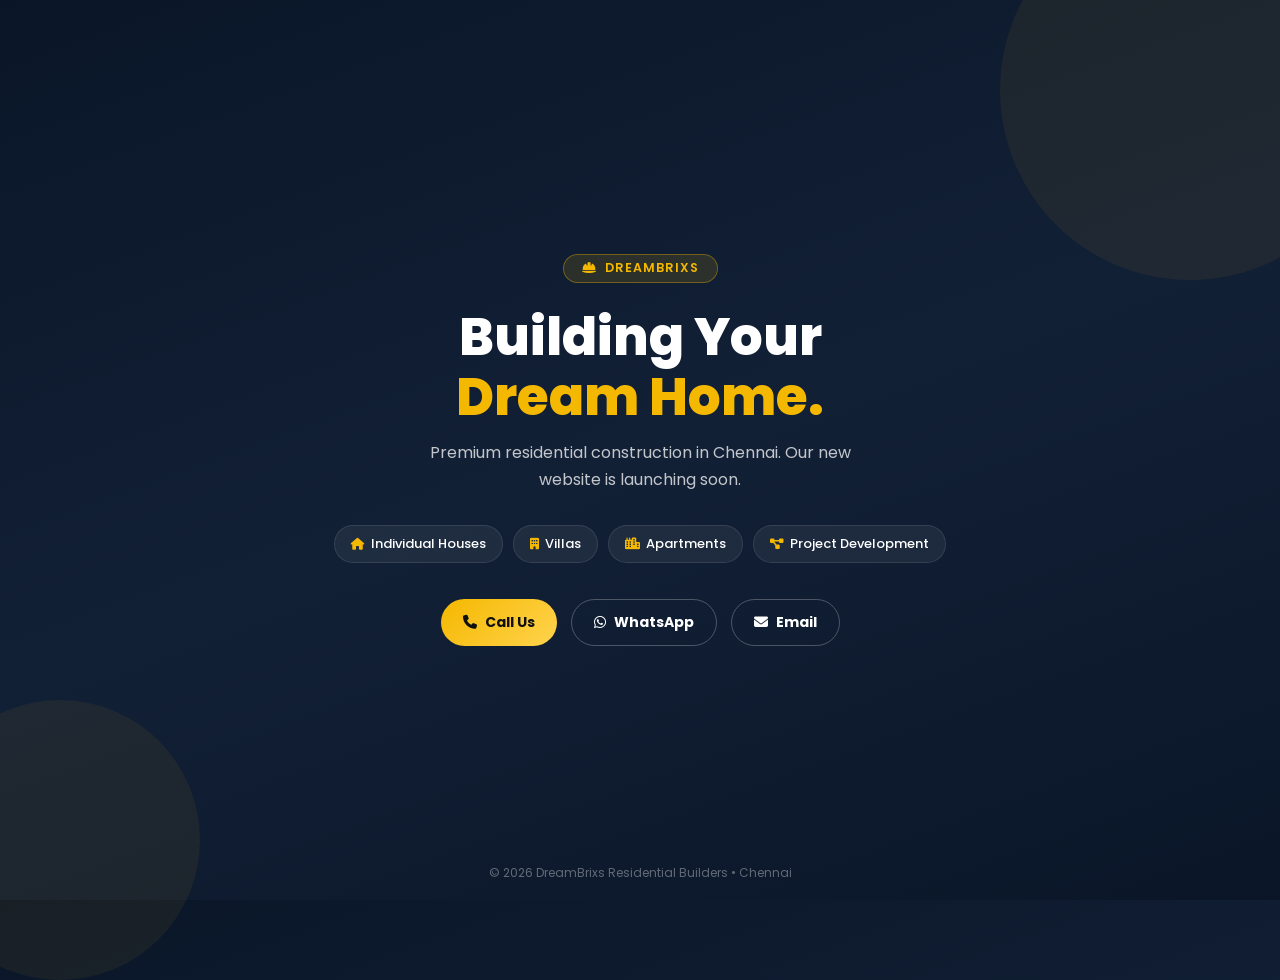
<file: index-coming-soon.html>
﻿<!DOCTYPE html>
<html lang="en">
<head>
    <meta charset="UTF-8">
    <meta name="viewport" content="width=device-width, initial-scale=1.0">
    <title>DreamBrixs | Residential Builders | Coming Soon</title>
    <meta name="description" content="DreamBrixs Residential Builders &mdash; Crafting premium homes in Chennai. Our new website is launching soon.">
    
    <link href="https://cdn.jsdelivr.net/npm/bootstrap@5.3.3/dist/css/bootstrap.min.css" rel="stylesheet">
    <link rel="stylesheet" href="https://cdnjs.cloudflare.com/ajax/libs/font-awesome/6.5.1/css/all.min.css">
    <link href="https://fonts.googleapis.com/css2?family=Poppins:wght@300;400;500;600;700;800&display=swap" rel="stylesheet">
    
    <style>
        :root {
            --primary-navy: #0a1628;
            --accent-yellow: #F5B800;
            --accent-orange: #E89B00;
        }
        * { margin: 0; padding: 0; box-sizing: border-box; }
        body {
            font-family: 'Poppins', sans-serif;
            background: linear-gradient(160deg, #0a1628 0%, #122036 50%, #0a1628 100%);
            color: #fff;
            min-height: 100vh;
            overflow-x: hidden;
        }

        .bg-shape {
            position: absolute; border-radius: 50%; opacity: 0.06;
            animation: float 14s ease-in-out infinite; pointer-events: none;
        }
        .bg-shape-1 { width: 380px; height: 380px; background: var(--accent-yellow); top: -100px; right: -100px; }
        .bg-shape-2 { width: 280px; height: 280px; background: var(--accent-yellow); bottom: -80px; left: -80px; animation-delay: -5s; }
        @keyframes float {
            0%, 100% { transform: translateY(0); }
            50% { transform: translateY(-16px); }
        }

        .wrap {
            min-height: 100vh;
            display: flex; align-items: center; justify-content: center;
            position: relative; z-index: 1; padding: 40px 20px;
        }
        .content { max-width: 640px; text-align: center; }

        .badge {
            display: inline-flex; align-items: center; gap: 8px;
            background: rgba(245,184,0,0.12); border: 1px solid rgba(245,184,0,0.35);
            padding: 7px 18px; border-radius: 999px; font-size: 12.5px; font-weight: 600;
            letter-spacing: 1px; color: var(--accent-yellow); margin-bottom: 24px;
        }

        h1 {
            font-size: clamp(32px, 6.5vw, 52px);
            font-weight: 800; line-height: 1.15; margin-bottom: 14px;
        }
        h1 span { color: var(--accent-yellow); }

        .tagline {
            font-size: 16px; color: rgba(255,255,255,0.75);
            max-width: 480px; margin: 0 auto 32px; line-height: 1.65;
        }

        .services {
            display: flex; flex-wrap: wrap; justify-content: center; gap: 10px;
            margin-bottom: 36px;
        }
        .service-pill {
            background: rgba(255,255,255,0.06); border: 1px solid rgba(255,255,255,0.1);
            border-radius: 999px; padding: 8px 16px; font-size: 13px; font-weight: 500;
            display: inline-flex; align-items: center; gap: 6px;
        }
        .service-pill i { color: var(--accent-yellow); font-size: 12px; }

        .contact-row {
            display: flex; justify-content: center; gap: 14px; flex-wrap: wrap;
        }
        .contact-btn {
            display: inline-flex; align-items: center; gap: 8px;
            background: linear-gradient(135deg, var(--accent-yellow), #ffd34d);
            color: #101010; text-decoration: none; font-weight: 700;
            padding: 12px 22px; border-radius: 999px; font-size: 14px;
            transition: all 0.3s ease;
        }
        .contact-btn:hover { transform: translateY(-2px); box-shadow: 0 8px 20px rgba(245,184,0,0.3); color: #101010; }
        .contact-btn.outline {
            background: transparent; border: 1.5px solid rgba(255,255,255,0.25); color: #fff;
        }
        .contact-btn.outline:hover { border-color: var(--accent-yellow); color: var(--accent-yellow); background: transparent; box-shadow: none; }

        .footer-note {
            position: absolute; bottom: 18px; left: 0; right: 0;
            text-align: center; font-size: 12px; color: rgba(255,255,255,0.35);
        }

        @media (max-width: 576px) {
            h1 { font-size: 30px; }
            .tagline { font-size: 15px; }
            .contact-row { flex-direction: column; align-items: center; }
            .contact-btn { width: 100%; max-width: 280px; justify-content: center; }
        }
    </style>
</head>
<body>
    <div class="bg-shape bg-shape-1"></div>
    <div class="bg-shape bg-shape-2"></div>

    <div class="wrap">
        <div class="content">
            <div class="badge">
                <i class="fas fa-hard-hat"></i> DREAMBRIXS
            </div>

            <h1>Building Your<br><span>Dream Home.</span></h1>
            <p class="tagline">
                Premium residential construction in Chennai. Our new website is launching soon.
            </p>

            <div class="services">
                <span class="service-pill"><i class="fas fa-home"></i> Individual Houses</span>
                <span class="service-pill"><i class="fas fa-building"></i> Villas</span>
                <span class="service-pill"><i class="fas fa-city"></i> Apartments</span>
                <span class="service-pill"><i class="fas fa-project-diagram"></i> Project Development</span>
            </div>

            <div class="contact-row">
                <a href="tel:+919941769381" class="contact-btn"><i class="fas fa-phone"></i> Call Us</a>
                <a href="https://wa.me/919941769381" class="contact-btn outline" target="_blank"><i class="fab fa-whatsapp"></i> WhatsApp</a>
                <a href="mailto:balajimani.2505@gmail.com" class="contact-btn outline"><i class="fas fa-envelope"></i> Email</a>
            </div>
        </div>
    </div>

    <div class="footer-note">&copy; 2026 DreamBrixs Residential Builders &bull; Chennai</div>
</body>
</html>
</file>
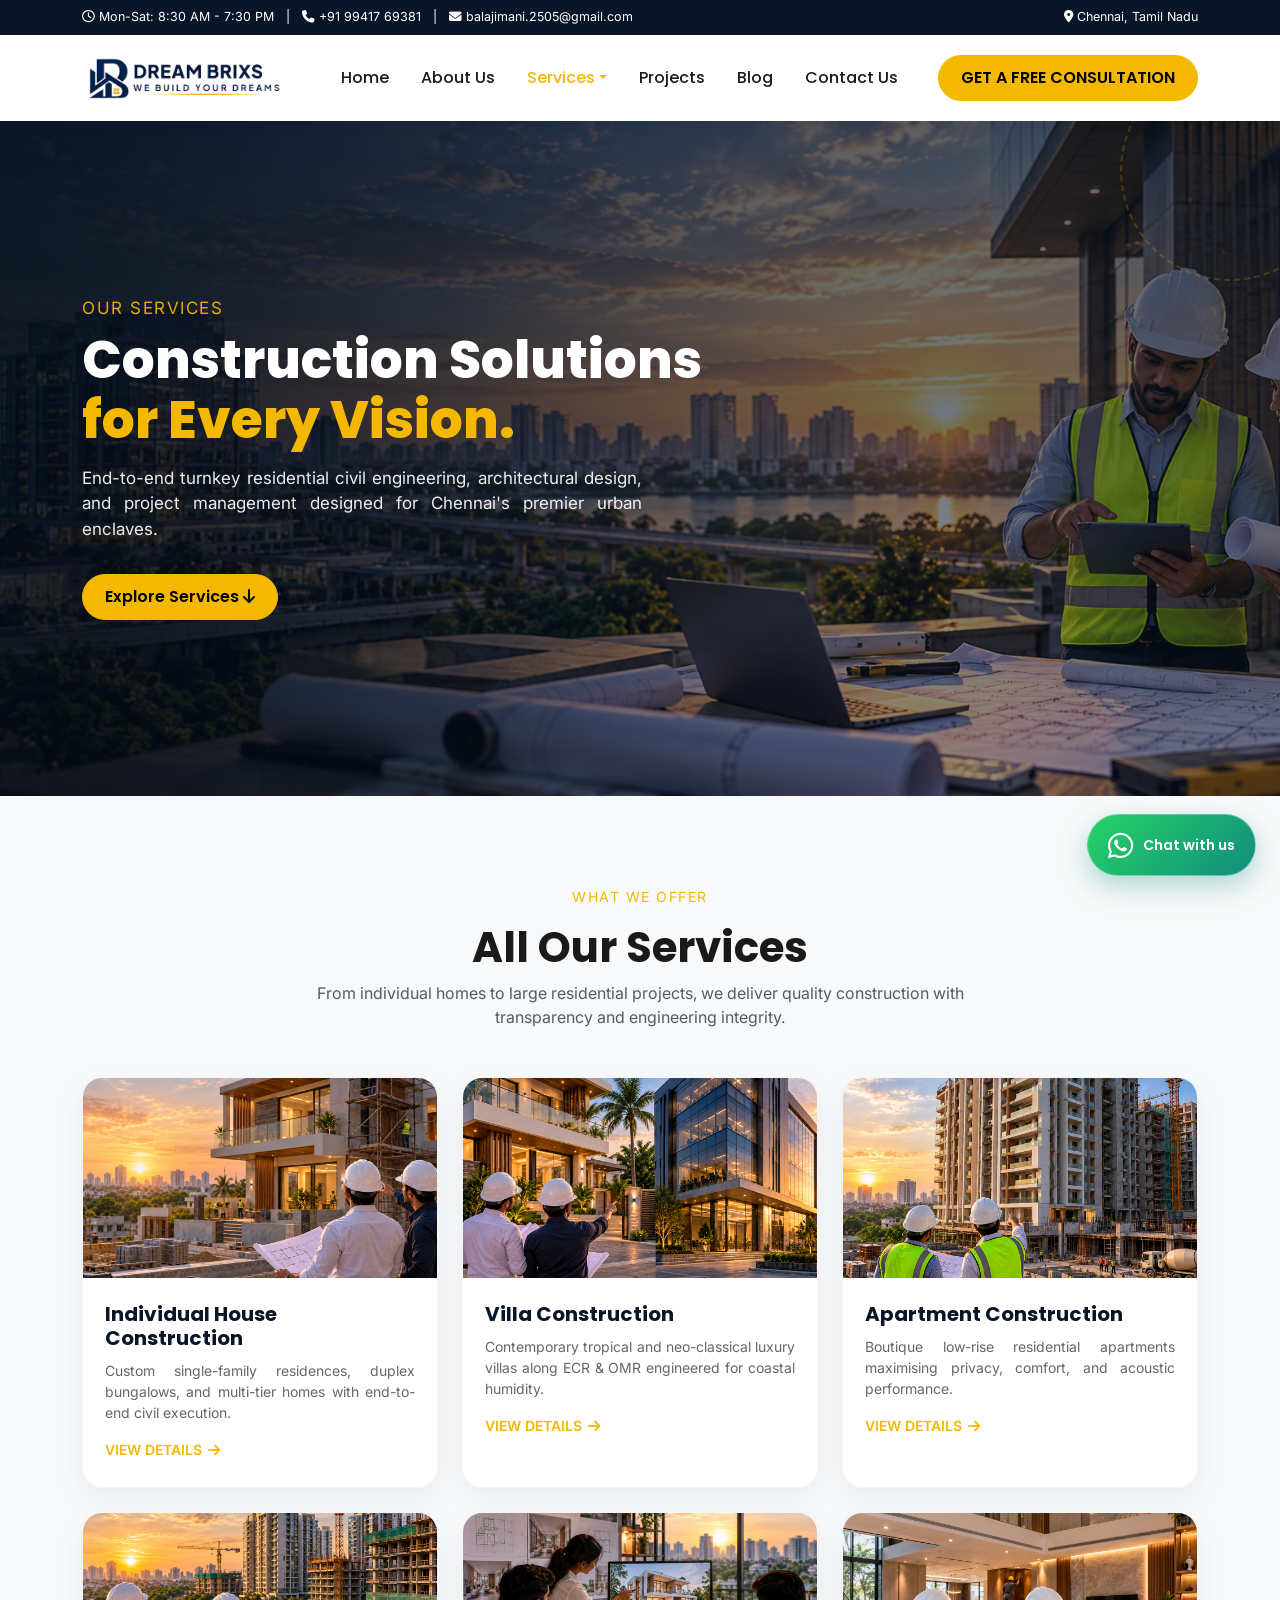
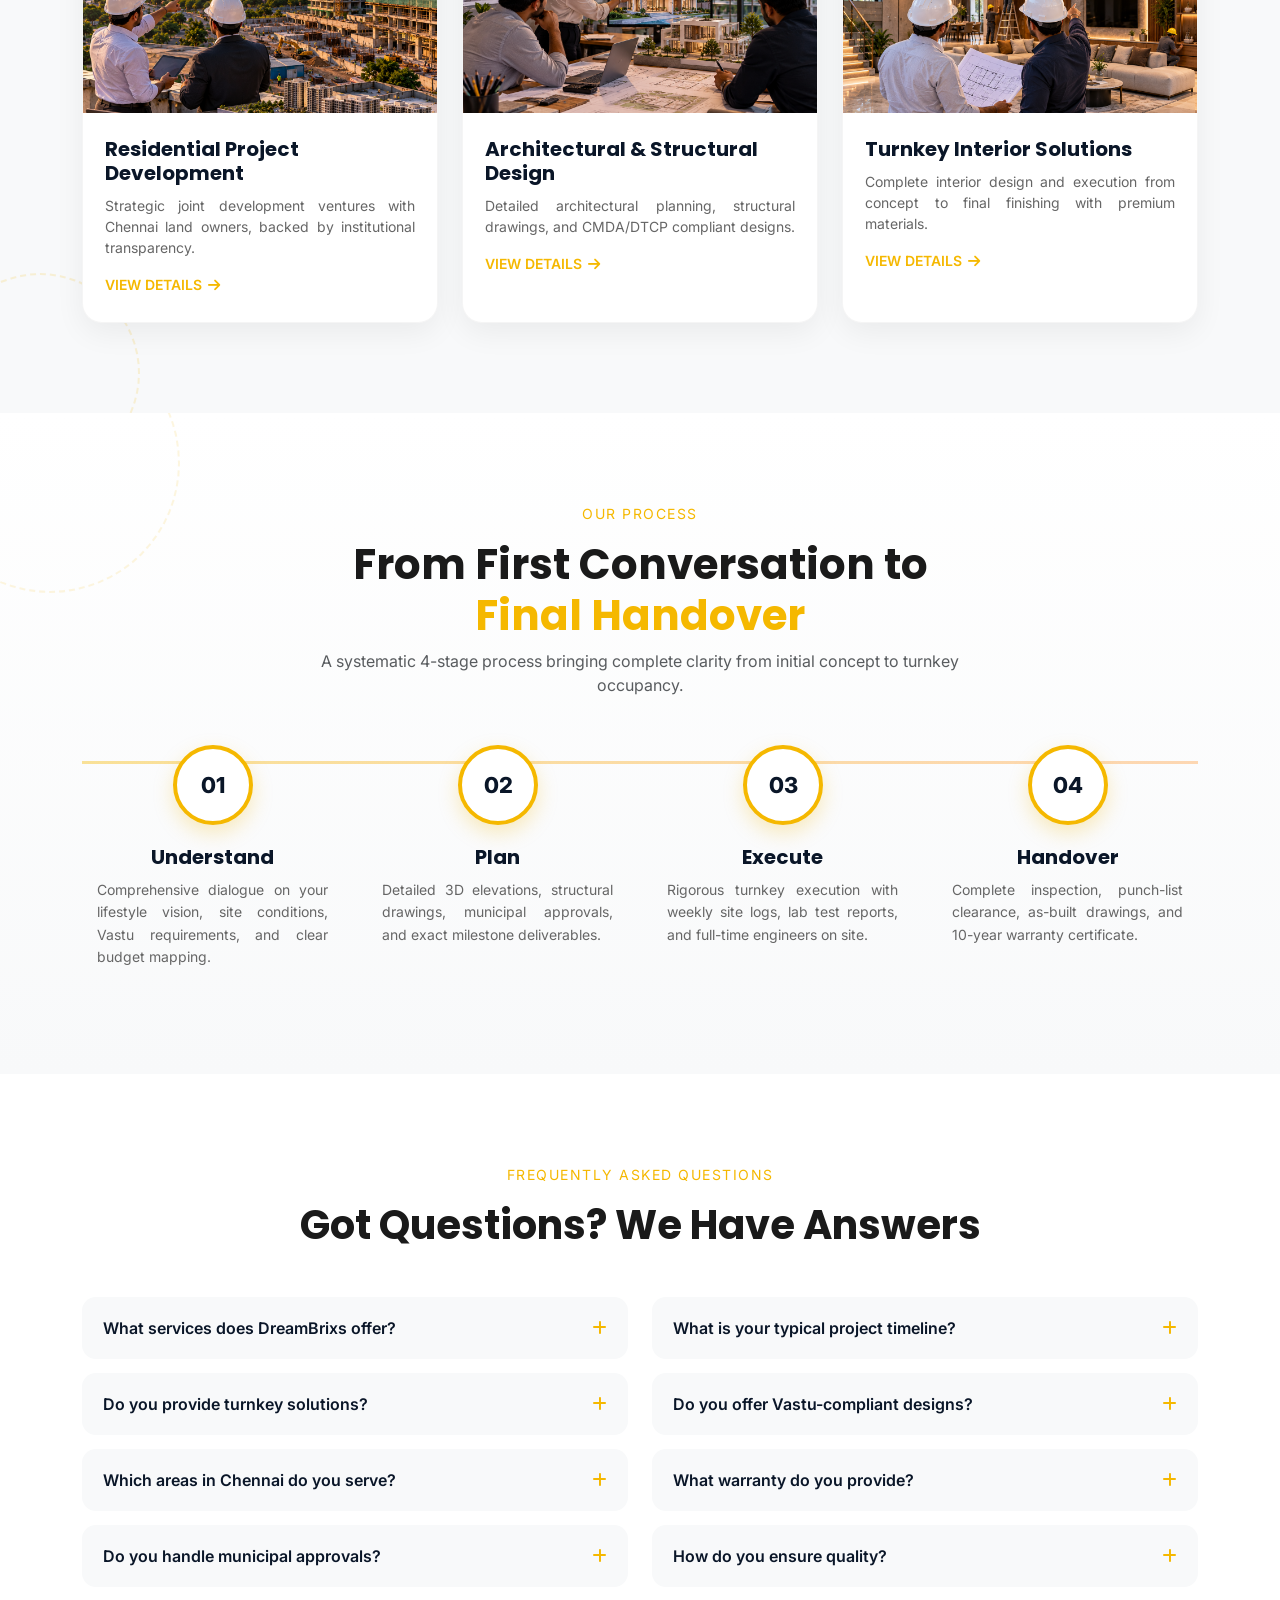
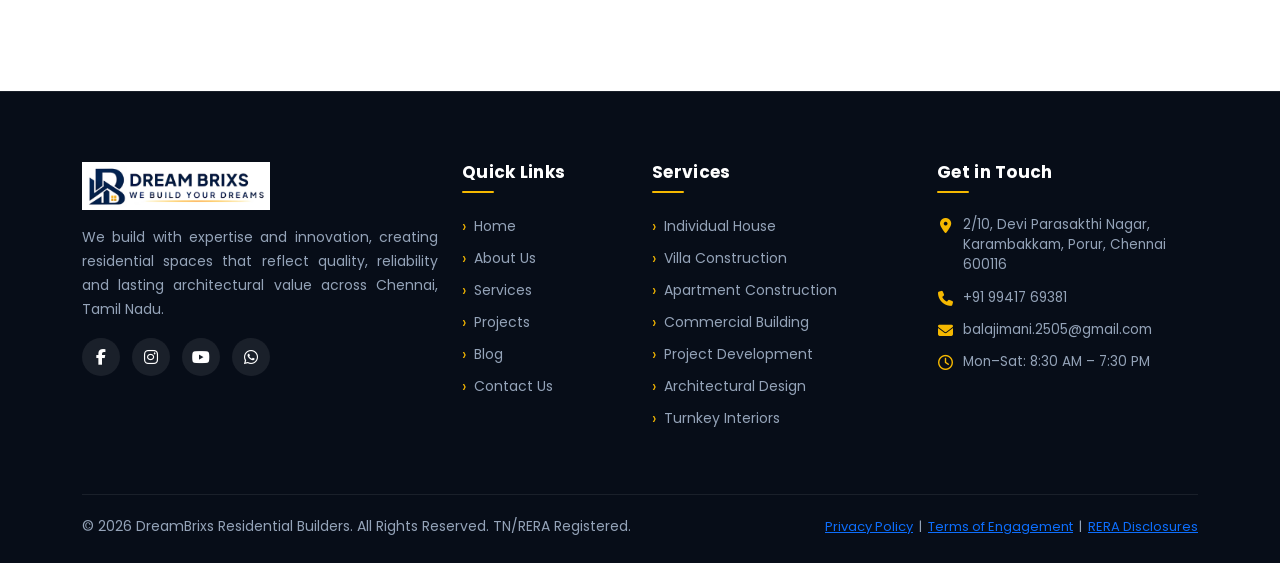
<file: service.html>
<!DOCTYPE html>
<html lang="en">

<head>
    <meta charset="UTF-8">
    <meta name="viewport" content="width=device-width, initial-scale=1.0">
    <title>Our Services | DreamBrixs Residential Builders | Chennai</title>
    <meta name="description"
        content="Explore DreamBrixs services - Individual House Construction, Villa Construction, Apartment Construction, Residential Project Development, Architectural Design, and Turnkey Interiors in Chennai.">

    <link href="https://cdn.jsdelivr.net/npm/bootstrap@5.3.3/dist/css/bootstrap.min.css" rel="stylesheet">
    <link rel="stylesheet" href="https://cdnjs.cloudflare.com/ajax/libs/font-awesome/6.5.1/css/all.min.css">
    <link
        href="https://fonts.googleapis.com/css2?family=Poppins:wght@400;500;600;700;800&family=Inter:wght@400;500;600&display=swap"
        rel="stylesheet">
    <link href="https://unpkg.com/aos@2.3.1/dist/aos.css" rel="stylesheet">

    <style>
        :root {
            --primary-navy: #0a1628;
            --accent-yellow: #F5B800;
            --accent-orange: #E89B00;
            --text-dark: #1a1a1a;
            --text-muted: #555;
        }

        * {
            margin: 0;
            padding: 0;
            box-sizing: border-box;
        }

        body {
            font-family: 'Inter', sans-serif;
            color: var(--text-dark);
            overflow-x: hidden;
        }

        p {
            text-align: justify;
        }

        h1,
        h2,
        h3,
        h4,
        h5,
        .navbar,
        .btn {
            font-family: 'Poppins', sans-serif;
        }

        .live-float {
            animation: liveFloat 5s ease-in-out infinite;
        }

        @keyframes liveFloat {

            0%,
            100% {
                transform: translateY(0);
            }

            50% {
                transform: translateY(-8px);
            }
        }

        @keyframes spin {
            from {
                transform: rotate(0deg);
            }

            to {
                transform: rotate(360deg);
            }
        }

        @keyframes pulseGlow {

            0%,
            100% {
                opacity: 0.6;
            }

            50% {
                opacity: 1;
            }
        }

        /* Top Bar */
        .top-bar {
            background: var(--primary-navy);
            color: #fff;
            font-size: 12.5px;
            padding: 8px 0;
        }

        .top-bar a {
            color: #fff;
            text-decoration: none;
        }

        .top-bar a:hover {
            color: var(--accent-yellow);
        }

        @media (max-width: 768px) {
            .top-bar {
                font-size: 11.5px;
            }

            .top-bar .container {
                flex-direction: column;
                text-align: center;
                gap: 4px;
            }
        }

        /* Navbar */
        .navbar {
            background: #fff !important;
            box-shadow: 0 2px 15px rgba(0, 0, 0, 0.08);
            padding: 12px 0;
        }

        .navbar-brand img {
            height: 52px;
        }

        .nav-link {
            font-weight: 500;
            color: var(--text-dark) !important;
            margin: 0 8px;
        }

        .nav-link:hover,
        .nav-link.active {
            color: var(--accent-yellow) !important;
        }

        .btn-consult {
            background: var(--accent-yellow);
            color: #000 !important;
            font-weight: 600;
            border-radius: 30px;
            padding: 10px 22px;
            border: none;
            transition: 0.3s;
        }

        .btn-consult:hover {
            background: var(--accent-orange);
            transform: translateY(-2px);
        }

        .dropdown:hover>.dropdown-menu {
            display: block;
        }

        @media (min-width: 992px) {
            .dropdown-menu.mega {
                width: 780px;
                max-width: calc(100vw - 30px);
                left: 50% !important;
                right: auto !important;
                transform: translateX(-50%) !important;
            }
        }

        .dropdown-menu.mega {
            width: 780px;
            padding: 20px;
            border: none;
            box-shadow: 0 15px 40px rgba(0, 0, 0, 0.12);
            border-radius: 12px;
        }

        .mega-grid {
            display: grid;
            grid-template-columns: repeat(4, 1fr);
            gap: 10px;
        }

        .mega-item {
            padding: 12px 8px;
            border-radius: 8px;
            text-align: center;
            transition: 0.3s;
        }

        .mega-item:hover {
            background: #fff8e6;
        }

        .mega-item i {
            font-size: 20px;
            color: var(--accent-yellow);
            margin-bottom: 6px;
            display: block;
        }

        .mega-item a {
            color: var(--text-dark);
            font-weight: 500;
            font-size: 13.5px;
            text-decoration: none;
        }

        /* Hero */
        .service-hero {
            min-height: 75vh;
            background: linear-gradient(rgba(10, 22, 40, 0.65), rgba(10, 22, 40, 0.45)), url('image/service-hero-bg.png') center/cover no-repeat;
            display: flex;
            align-items: center;
            color: #fff;
            position: relative;
            overflow: hidden;
        }

        @media (max-width: 768px) {
            .service-hero {
                background-image: linear-gradient(rgba(10, 22, 40, 0.7), rgba(10, 22, 40, 0.5)), url('image/service-hero-bg-mob.png');
                min-height: 65vh;
            }
        }

        .service-hero::before {
            content: '';
            position: absolute;
            width: 220px;
            height: 220px;
            border: 2px dashed var(--accent-yellow);
            border-radius: 50%;
            top: -60px;
            right: -60px;
            opacity: 0.2;
            animation: spin 22s linear infinite;
        }

        .service-hero h1 {
            font-size: 52px;
            font-weight: 800;
            line-height: 1.15;
        }

        .service-hero h1 span {
            color: var(--accent-yellow);
        }

        .service-hero p {
            font-size: 17px;
            max-width: 560px;
            opacity: 0.92;
        }

        /* Services Grid */
        .services-list {
            padding: 90px 0;
            background: #f8f9fa;
            position: relative;
            overflow: hidden;
        }

        .services-list::before {
            content: '';
            position: absolute;
            width: 200px;
            height: 200px;
            border: 2px dashed var(--accent-yellow);
            border-radius: 50%;
            bottom: -60px;
            left: -60px;
            opacity: 0.15;
            animation: spin 26s linear infinite reverse;
        }

        .service-card-item {
            background: #fff;
            border-radius: 20px;
            overflow: hidden;
            box-shadow: 0 10px 30px rgba(0, 0, 0, 0.06);
            transition: all 0.45s ease;
            height: 100%;
            border: 1px solid rgba(0, 0, 0, 0.04);
        }

        .service-card-item:hover {
            transform: translateY(-12px);
            box-shadow: 0 25px 50px rgba(245, 184, 0, 0.15);
        }

        .service-card-item img {
            height: 200px;
            width: 100%;
            object-fit: cover;
            transition: transform 0.5s ease;
        }

        .service-card-item:hover img {
            transform: scale(1.08);
        }

        .service-card-body {
            padding: 24px 22px 26px;
        }

        .service-card-body h5 {
            font-weight: 700;
            margin-bottom: 10px;
            color: var(--primary-navy);
        }

        .service-card-body p {
            font-size: 14px;
            color: #666;
            margin-bottom: 14px;
        }

        .service-card-body a {
            color: var(--accent-yellow);
            font-weight: 600;
            font-size: 14px;
            text-decoration: none;
            display: inline-flex;
            align-items: center;
            gap: 6px;
        }

        .service-card-body a i {
            transition: transform 0.3s;
        }

        .service-card-item:hover a i {
            transform: translateX(4px);
        }

        /* Unique Process Style */
        .process-unique {
            padding: 90px 0;
            background: linear-gradient(180deg, #ffffff 0%, #f8f9fa 100%);
            position: relative;
            overflow: hidden;
        }

        .process-unique::before {
            content: '';
            position: absolute;
            width: 260px;
            height: 260px;
            border: 2px dashed var(--accent-yellow);
            border-radius: 50%;
            top: -80px;
            left: -80px;
            opacity: 0.12;
            animation: spin 28s linear infinite;
        }

        .process-timeline {
            position: relative;
            margin-top: 40px;
        }

        .process-timeline::before {
            content: '';
            position: absolute;
            top: 40px;
            left: 0;
            right: 0;
            height: 3px;
            background: linear-gradient(90deg, var(--accent-yellow), #ff9f43);
            opacity: 0.4;
            z-index: 0;
        }

        .process-step-unique {
            position: relative;
            z-index: 1;
            text-align: center;
            padding: 0 15px;
        }

        .process-circle {
            width: 80px;
            height: 80px;
            border-radius: 50%;
            background: #fff;
            border: 4px solid var(--accent-yellow);
            display: flex;
            align-items: center;
            justify-content: center;
            margin: 0 auto 20px;
            font-weight: 800;
            font-size: 22px;
            color: var(--primary-navy);
            box-shadow: 0 8px 20px rgba(245, 184, 0, 0.25);
            transition: all 0.4s ease;
        }

        .process-step-unique:hover .process-circle {
            background: var(--accent-yellow);
            color: #000;
            transform: scale(1.1) rotate(5deg);
            box-shadow: 0 12px 30px rgba(245, 184, 0, 0.4);
        }

        .process-step-unique h5 {
            font-weight: 700;
            margin-bottom: 10px;
            color: var(--primary-navy);
        }

        .process-step-unique p {
            font-size: 14px;
            color: #666;
            line-height: 1.6;
        }

        @media (max-width: 991px) {
            .process-timeline::before {
                display: none;
            }

            .process-step-unique {
                margin-bottom: 30px;
            }
        }

        /* FAQ */
        .faq-section {
            padding: 90px 0;
            background: #fff;
        }

        .faq-item {
            background: #f8f9fa;
            border-radius: 14px;
            margin-bottom: 14px;
            overflow: hidden;
            transition: all 0.3s ease;
            border: 1px solid transparent;
        }

        .faq-item:hover {
            border-color: rgba(245, 184, 0, 0.4);
            box-shadow: 0 8px 20px rgba(0, 0, 0, 0.04);
        }

        .faq-question {
            padding: 18px 20px;
            font-weight: 600;
            cursor: pointer;
            display: flex;
            justify-content: space-between;
            align-items: center;
            color: var(--primary-navy);
        }

        .faq-question i {
            color: var(--accent-yellow);
            transition: transform 0.3s;
        }

        .faq-answer {
            max-height: 0;
            overflow: hidden;
            transition: max-height 0.4s ease;
            padding: 0 20px;
        }

        .faq-answer p {
            padding-bottom: 18px;
            font-size: 14px;
            color: #555;
            margin: 0;
        }

        /* Floating & Footer */
        .whatsapp-float {
            position: fixed;
            bottom: 24px;
            right: 24px;
            width: 58px;
            height: 58px;
            background: #25D366;
            color: #fff;
            border-radius: 50%;
            display: flex;
            align-items: center;
            justify-content: center;
            font-size: 30px;
            z-index: 999;
            box-shadow: 0 6px 20px rgba(37, 211, 102, 0.45);
            animation: liveFloat 3s ease-in-out infinite;
        }

        .scroll-top {
            position: fixed;
            bottom: 100px;
            right: 24px;
            width: 48px;
            height: 48px;
            background: var(--accent-yellow);
            color: #000;
            border-radius: 50%;
            display: none;
            align-items: center;
            justify-content: center;
            z-index: 999;
            cursor: pointer;
        }

        .scroll-top.show {
            display: flex;
        }

        /* Unified 4-Column Balanced Footer */
        .footer-fresh {
            background: #070d18;
            color: #94a3b8;
            padding: 70px 0 25px;
            border-top: 1px solid rgba(255, 255, 255, 0.08);
            font-family: 'Poppins', sans-serif;
        }

        .footer-fresh h5 {
            color: #fff;
            font-size: 17px;
            font-weight: 700;
            margin-bottom: 22px;
            position: relative;
            padding-bottom: 10px;
            letter-spacing: 0.3px;
        }

        .footer-fresh h5::after {
            content: '';
            position: absolute;
            left: 0;
            bottom: 0;
            width: 32px;
            height: 2px;
            background: var(--accent-yellow);
            border-radius: 2px;
        }

        .footer-fresh p {
            color: #94a3b8;
            font-size: 14px;
            line-height: 1.65;
        }

        .footer-fresh ul {
            list-style: none;
            padding-left: 0;
            margin-bottom: 0;
        }

        .footer-fresh ul li {
            margin-bottom: 9px;
            position: static;
            padding-left: 0;
        }

        .footer-fresh ul li::before {
            content: none !important;
        }

        .footer-fresh ul li a {
            color: #94a3b8;
            text-decoration: none;
            display: inline-flex;
            align-items: center;
            gap: 8px;
            font-size: 14px;
            transition: all 0.25s ease;
        }

        .footer-fresh ul li a::before {
            content: '\203A';
            color: var(--accent-yellow);
            font-size: 16px;
            line-height: 1;
            transition: transform 0.25s ease;
        }

        .footer-fresh ul li a:hover {
            color: var(--accent-yellow);
            transform: translateX(4px);
        }

        .footer-fresh ul li a:hover::before {
            transform: translateX(2px);
        }

        .footer-fresh .footer-contact-item {
            display: flex;
            align-items: flex-start;
            gap: 10px;
            margin-bottom: 12px;
            font-size: 13.5px;
            color: #94a3b8;
            line-height: 1.5;
        }

        .footer-fresh .footer-contact-item i {
            color: var(--accent-yellow);
            font-size: 15px;
            margin-top: 3px;
            flex-shrink: 0;
            width: 16px;
            text-align: center;
        }

        .footer-logo {
            height: 48px;
            margin-bottom: 16px;
        }

        .footer-social a {
            width: 38px;
            height: 38px;
            border-radius: 50%;
            background: rgba(255, 255, 255, 0.08);
            display: inline-flex;
            align-items: center;
            justify-content: center;
            margin-right: 8px;
            transition: all 0.3s;
            color: #fff;
            text-decoration: none;
        }

        .footer-social a:hover {
            background: var(--accent-yellow);
            color: #000;
            transform: translateY(-3px);
        }

        .footer-bottom {
            border-top: 1px solid rgba(255, 255, 255, 0.08);
            padding-top: 20px;
            margin-top: 30px;
            font-size: 13px;
        }

        .footer-bottom {
            border-top: 1px solid rgba(255, 255, 255, 0.08);
            padding-top: 20px;
            margin-top: 30px;
            font-size: 13px;
        }

        @media (max-width: 991px) {
            .dropdown:hover>.dropdown-menu {
                display: none;
            }

            .dropdown-menu.show {
                display: block;
            }

            .dropdown-menu.mega {
                width: 100%;
            }

            .mega-grid {
                grid-template-columns: repeat(2, 1fr);
            }

            .service-hero h1 {
                font-size: 38px !important;
            }
        }

        @media (max-width: 576px) {
            .service-hero h1 {
                font-size: 30px !important;
            }

            .services-list h2,
            .process-section h2,
            .faq-section h2 {
                font-size: 28px !important;
            }

            section {
                padding-top: 60px !important;
                padding-bottom: 60px !important;
            }

            .service-card-item img {
                height: 170px;
            }
        }

        /* Responsive alignment fixes, Home-theme buttons, and live animations */
        html {
            scroll-behavior: smooth
        }

        body {
            width: 100%;
            max-width: 100%
        }

        img {
            max-width: 100%
        }

        .container,
        .row,
        [class*="col-"] {
            min-width: 0
        }

        .service-hero .btn,
        .btn-consult {
            white-space: normal;
            overflow-wrap: anywhere
        }

        .whatsapp-float {
            position: fixed;
            right: 24px;
            bottom: 24px;
            width: auto;
            min-width: 62px;
            height: 62px;
            padding: 0 20px;
            display: inline-flex;
            align-items: center;
            justify-content: center;
            gap: 10px;
            border: 1px solid rgba(255, 255, 255, .35);
            border-radius: 999px;
            background: linear-gradient(135deg, #25D366 0%, #128C7E 100%);
            color: #fff;
            font-size: 29px;
            text-decoration: none;
            box-shadow: 0 10px 28px rgba(18, 140, 126, .32);
            z-index: 1050;
            transition: transform .25s ease, box-shadow .25s ease;
            animation: waBreathe 2.8s ease-in-out infinite
        }

        .whatsapp-float::after {
            content: "Chat with us";
            font-family: 'Poppins', sans-serif;
            font-size: 14px;
            font-weight: 600;
            line-height: 1;
            white-space: nowrap
        }

        .whatsapp-float:hover {
            color: #fff;
            transform: translateY(-4px);
            box-shadow: 0 14px 34px rgba(18, 140, 126, .42)
        }

        .whatsapp-float:focus-visible,
        .btn:focus-visible,
        .nav-link:focus-visible {
            outline: 3px solid rgba(245, 184, 0, .7);
            outline-offset: 3px
        }

        @keyframes waBreathe {

            0%,
            100% {
                box-shadow: 0 10px 28px rgba(18, 140, 126, .28)
            }

            50% {
                box-shadow: 0 10px 34px rgba(37, 211, 102, .52)
            }
        }

        .btn-consult {
            background: var(--accent-yellow);
            color: #000 !important;
            border: 1px solid var(--accent-yellow);
            font-weight: 600;
            transition: background .25s ease, transform .25s ease, box-shadow .25s ease
        }

        .btn-consult:hover {
            background: var(--accent-orange);
            border-color: var(--accent-orange);
            box-shadow: 0 8px 20px rgba(245, 184, 0, .22)
        }

        .service-card-item,
        .process-circle,
        .faq-item {
            will-change: transform
        }

        @media(max-width:991.98px) {
            .navbar .container {
                gap: 12px
            }

            .navbar-brand {
                margin-right: auto;
                min-width: 0
            }

            .navbar-brand img {
                display: block;
                width: auto;
                max-width: min(230px, 65vw);
                height: auto;
                max-height: 48px;
                object-fit: contain
            }

            .navbar-collapse {
                flex-basis: 100%;
                width: 100%;
                padding-top: 12px
            }

            .navbar-nav {
                width: 100%;
                align-items: stretch
            }

            .nav-link {
                margin: 0;
                padding: 10px 4px
            }

            .navbar-collapse .btn-consult {
                display: inline-flex;
                justify-content: center;
                align-items: center;
                width: 100%;
                margin-top: 10px
            }

            .dropdown:hover>.dropdown-menu {
                display: none
            }

            .dropdown-menu.show {
                display: block
            }

            .dropdown-menu.mega {
                width: 100%;
                max-width: 100%;
                padding: 12px;
                margin: 0 !important
            }

            .mega-grid {
                grid-template-columns: repeat(2, minmax(0, 1fr));
                gap: 6px
            }

            .mega-item {
                padding: 12px 8px
            }

            .service-hero {
                min-height: 0;
                padding: 100px 0 85px
            }

            .service-hero .row>div {
                width: 100%
            }

            .service-hero h1 {
                font-size: clamp(34px, 6vw, 46px) !important;
                line-height: 1.2;
                overflow-wrap: anywhere
            }

            .service-hero p {
                max-width: 100%;
                font-size: 16px;
                line-height: 1.7
            }

            .services-list h2,
            .process-unique h2,
            .faq-section h2 {
                line-height: 1.25
            }

            .service-card-item {
                height: 100%
            }

            .service-card-item img {
                display: block;
                width: 100%;
                object-fit: cover
            }

            .process-timeline:before {
                display: none
            }

            .process-step-unique {
                height: 100%;
                padding: 0 8px
            }

            .faq-question {
                gap: 14px
            }

            .faq-question i {
                flex: 0 0 auto
            }

            .footer-fresh .row {
                row-gap: 12px
            }

            .footer-bottom {
                gap: 14px
            }

            .footer-bottom>* {
                max-width: 100%
            }
        }

        @media(max-width:767.98px) {
            body {
                overflow-x: clip
            }

            .top-bar {
                padding: 10px 0;
                font-size: 11px
            }

            .top-bar .container>div {
                max-width: 100%;
                line-height: 1.7;
                overflow-wrap: anywhere
            }

            .top-bar .mx-2 {
                margin-inline: 5px !important
            }

            .service-hero {
                padding: 78px 0 68px;
                background-position: center
            }

            .service-hero h1 {
                font-size: clamp(30px, 8vw, 40px) !important;
                line-height: 1.18;
                margin-bottom: 14px
            }

            .service-hero p {
                font-size: 15px;
                line-height: 1.7
            }

            .service-hero .btn {
                display: inline-flex;
                align-items: center;
                justify-content: center;
                gap: 7px;
                min-height: 46px;
                padding: 11px 16px;
                font-size: 13px;
                max-width: 100%
            }

            .services-list h2,
            .process-unique h2,
            .faq-section h2 {
                font-size: clamp(27px, 7vw, 34px) !important
            }

            .services-list .text-center>p,
            .process-unique .text-center>p {
                line-height: 1.65
            }

            .services-list .row.g-4,
            .process-unique .row.g-4 {
                --bs-gutter-x: 1rem;
                --bs-gutter-y: 1.25rem
            }

            .service-card-item {
                border-radius: 16px
            }

            .service-card-item img {
                height: 190px
            }

            .service-card-body {
                padding: 21px 18px 23px
            }

            .service-card-body h5 {
                font-size: 18px;
                line-height: 1.4;
                overflow-wrap: anywhere
            }

            .service-card-body p {
                font-size: 14px;
                line-height: 1.7
            }

            .process-timeline {
                margin-top: 25px
            }

            .process-step-unique {
                margin-bottom: 12px;
                padding: 0 10px
            }

            .process-step-unique p {
                font-size: 14px;
                line-height: 1.7
            }

            .faq-section .row {
                row-gap: 0
            }

            .faq-question {
                padding: 16px;
                font-size: 14px;
                line-height: 1.5
            }

            .faq-answer {
                padding-left: 16px;
                padding-right: 16px
            }

            .faq-answer p {
                font-size: 13px;
                line-height: 1.7
            }

            /* Unified 4-Column Balanced Footer */
            .footer-fresh {
                background: #070d18;
                color: #94a3b8;
                padding: 70px 0 25px;
                border-top: 1px solid rgba(255, 255, 255, 0.08);
                font-family: 'Poppins', sans-serif;
            }

            .footer-fresh h5 {
                color: #fff;
                font-size: 17px;
                font-weight: 700;
                margin-bottom: 22px;
                position: relative;
                padding-bottom: 10px;
                letter-spacing: 0.3px;
            }

            .footer-fresh h5::after {
                content: '';
                position: absolute;
                left: 0;
                bottom: 0;
                width: 32px;
                height: 2px;
                background: var(--accent-yellow);
                border-radius: 2px;
            }

            .footer-fresh p {
                color: #94a3b8;
                font-size: 14px;
                line-height: 1.65;
            }

            .footer-fresh ul {
                list-style: none;
                padding-left: 0;
                margin-bottom: 0;
            }

            .footer-fresh ul li {
                margin-bottom: 9px;
                position: static;
                padding-left: 0;
            }

            .footer-fresh ul li::before {
                content: none !important;
            }

            .footer-fresh ul li a {
                color: #94a3b8;
                text-decoration: none;
                display: inline-flex;
                align-items: center;
                gap: 8px;
                font-size: 14px;
                transition: all 0.25s ease;
            }

            .footer-fresh ul li a::before {
                content: '\203A';
                color: var(--accent-yellow);
                font-size: 16px;
                line-height: 1;
                transition: transform 0.25s ease;
            }

            .footer-fresh ul li a:hover {
                color: var(--accent-yellow);
                transform: translateX(4px);
            }

            .footer-fresh ul li a:hover::before {
                transform: translateX(2px);
            }

            .footer-fresh .footer-contact-item {
                display: flex;
                align-items: flex-start;
                gap: 10px;
                margin-bottom: 12px;
                font-size: 13.5px;
                color: #94a3b8;
                line-height: 1.5;
            }

            .footer-fresh .footer-contact-item i {
                color: var(--accent-yellow);
                font-size: 15px;
                margin-top: 3px;
                flex-shrink: 0;
                width: 16px;
                text-align: center;
            }

            .footer-logo {
                height: 48px;
                margin-bottom: 16px;
            }

            .footer-social a {
                width: 38px;
                height: 38px;
                border-radius: 50%;
                background: rgba(255, 255, 255, 0.08);
                display: inline-flex;
                align-items: center;
                justify-content: center;
                margin-right: 8px;
                transition: all 0.3s;
                color: #fff;
                text-decoration: none;
            }

            .footer-social a:hover {
                background: var(--accent-yellow);
                color: #000;
                transform: translateY(-3px);
            }

            .footer-bottom {
                border-top: 1px solid rgba(255, 255, 255, 0.08);
                padding-top: 20px;
                margin-top: 30px;
                font-size: 13px;
            }

            .footer-bottom>div {
                display: flex;
                flex-wrap: wrap;
                gap: 5px
            }

            .whatsapp-float {
                right: 16px;
                bottom: max(16px, env(safe-area-inset-bottom));
                min-width: 58px;
                width: 58px;
                height: 58px;
                padding: 0;
                font-size: 28px
            }

            .whatsapp-float:after {
                content: none
            }

            .scroll-top {
                right: 20px;
                bottom: 88px;
                width: 44px;
                height: 44px
            }
        }

        @media(max-width:380px) {
            .container {
                padding-left: 16px;
                padding-right: 16px
            }

            .navbar-brand img {
                max-width: 190px;
                max-height: 42px
            }

            .mega-grid {
                grid-template-columns: 1fr
            }

            .service-hero h1 {
                font-size: 29px !important
            }

            .service-hero .btn {
                width: 100%
            }

            .service-card-item img {
                height: 165px
            }

            .service-card-body {
                padding: 18px 15px 20px
            }

            .footer-bottom>div {
                gap: 4px
            }
        }

        @media(prefers-reduced-motion:reduce) {

            *,
            *:before,
            *:after {
                scroll-behavior: auto !important;
                animation-duration: .01ms !important;
                animation-iteration-count: 1 !important;
                transition-duration: .01ms !important
            }
        }
    </style>
</head>

<body>
    <!-- Top Bar -->
    <div class="top-bar">
        <div class="container d-flex justify-content-between align-items-center flex-wrap">
            <div>
                <span><i class="far fa-clock"></i> Mon-Sat: 8:30 AM - 7:30 PM</span>
                <span class="mx-2">|</span>
                <a href="tel:+919941769381"><i class="fas fa-phone"></i> +91 99417 69381</a>
                <span class="mx-2">|</span>
                <a href="mailto:balajimani.2505@gmail.com"><i class="fas fa-envelope"></i> balajimani.2505@gmail.com</a>
            </div>
            <div><i class="fas fa-map-marker-alt"></i> Chennai, Tamil Nadu</div>
        </div>
    </div>

    <!-- Navbar -->
    <nav class="navbar navbar-expand-lg sticky-top">
        <div class="container">
            <a class="navbar-brand" href="home.html"><img src="image/dreambrixs.png" alt="DreamBrixs"></a>
            <button class="navbar-toggler" type="button" data-bs-toggle="collapse" data-bs-target="#navbarNav"><span
                    class="navbar-toggler-icon"></span></button>
            <div class="collapse navbar-collapse" id="navbarNav">
                <ul class="navbar-nav mx-auto">
                    <li class="nav-item"><a class="nav-link" href="home.html">Home</a></li>
                    <li class="nav-item"><a class="nav-link" href="about.html">About Us</a></li>
                    <li class="nav-item dropdown">
                        <a class="nav-link dropdown-toggle active" href="javascript:void(0)"
                            data-bs-toggle="dropdown">Services</a>
                        <div class="dropdown-menu mega">
                            <div class="mega-grid">
                                <div class="mega-item"><i class="fas fa-home"></i><a
                                        href="individual-house-construction.html">Individual House</a></div>
                                <div class="mega-item"><i class="fas fa-building"></i><a
                                        href="villa-construction.html">Villa Construction</a></div>
                                <div class="mega-item"><i class="fas fa-city"></i><a
                                        href="apartment-construction.html">Apartment Construction</a></div>
                                <div class="mega-item"><i class="fas fa-briefcase"></i><a
                                        href="commercial-building-construction.html">Commercial Building</a></div>
                                <div class="mega-item"><i class="fas fa-project-diagram"></i><a
                                        href="residential-project-development.html">Project Development</a></div>
                                <div class="mega-item"><i class="fas fa-drafting-compass"></i><a
                                        href="architectural-structural-design.html">Architectural Design</a></div>
                                <div class="mega-item"><i class="fas fa-couch"></i><a
                                        href="turnkey-interior-solutions.html">Turnkey Interiors</a></div>
                            </div>
                        </div>
                    </li>
                    <li class="nav-item"><a class="nav-link" href="projects.php">Projects</a></li>
                    <li class="nav-item"><a class="nav-link" href="blog.php">Blog</a></li>
                    <li class="nav-item"><a class="nav-link" href="contact.html">Contact Us</a></li>
                </ul>
                <a href="contact.html" class="btn btn-consult">GET A FREE CONSULTATION</a>
            </div>
        </div>
    </nav>

    <!-- Hero Banner -->
    <section class="service-hero">
        <div class="container">
            <div class="row align-items-center">
                <div class="col-lg-7" data-aos="fade-right">
                    <p class="text-uppercase small mb-2" style="color:var(--accent-yellow); letter-spacing:1.5px;">OUR
                        SERVICES</p>
                    <h1 class="live-float">Construction Solutions<br><span>for Every Vision.</span></h1>
                    <p class="mt-3">End-to-end turnkey residential civil engineering, architectural design, and project
                        management designed for Chennai's premier urban enclaves.</p>
                    <a href="#services" class="btn btn-consult mt-3">Explore Services <i
                            class="fas fa-arrow-down"></i></a>
                </div>
            </div>
        </div>
    </section>

    <!-- All Services -->
    <section class="services-list" id="services">
        <div class="container">
            <div class="text-center mb-5" data-aos="fade-up">
                <p class="text-uppercase small"
                    style="color:var(--accent-yellow); letter-spacing:1.5px; text-align:center;">WHAT WE OFFER</p>
                <h2 class="fw-bold" style="font-size:42px;">All Our Services</h2>
                <p class="text-muted mt-2" style="max-width:680px; margin:0 auto; text-align:center;">From individual
                    homes to large residential projects, we deliver quality construction with transparency and
                    engineering integrity.</p>
            </div>
            <div class="row g-4">
                <div class="col-md-6 col-lg-4" data-aos="fade-up">
                    <div class="service-card-item">
                        <img src="image/resi-service.png" alt="Residential Service">
                        <div class="service-card-body">
                            <h5>Individual House Construction</h5>
                            <p>Custom single-family residences, duplex bungalows, and multi-tier homes with end-to-end
                                civil execution.</p>
                            <a href="individual-house-construction.html">VIEW DETAILS <i
                                    class="fas fa-arrow-right"></i></a>
                        </div>
                    </div>
                </div>
                <div class="col-md-6 col-lg-4" data-aos="fade-up" data-aos-delay="100">
                    <div class="service-card-item">
                        <img src="image/villa-service.png" alt="Villa Construction">
                        <div class="service-card-body">
                            <h5>Villa Construction</h5>
                            <p>Contemporary tropical and neo-classical luxury villas along ECR & OMR engineered for
                                coastal humidity.</p>
                            <a href="villa-construction.html">VIEW DETAILS <i class="fas fa-arrow-right"></i></a>
                        </div>
                    </div>
                </div>
                <div class="col-md-6 col-lg-4" data-aos="fade-up" data-aos-delay="200">
                    <div class="service-card-item">
                        <img src="image/flats-service.png" alt="Apartment Construction">
                        <div class="service-card-body">
                            <h5>Apartment Construction</h5>
                            <p>Boutique low-rise residential apartments maximising privacy, comfort, and acoustic
                                performance.</p>
                            <a href="apartment-construction.html">VIEW DETAILS <i class="fas fa-arrow-right"></i></a>
                        </div>
                    </div>
                </div>
                <div class="col-md-6 col-lg-4" data-aos="fade-up">
                    <div class="service-card-item">
                        <img src="image/project-service.png" alt="Project Development">
                        <div class="service-card-body">
                            <h5>Residential Project Development</h5>
                            <p>Strategic joint development ventures with Chennai land owners, backed by institutional
                                transparency.</p>
                            <a href="residential-project-development.html">VIEW DETAILS <i
                                    class="fas fa-arrow-right"></i></a>
                        </div>
                    </div>
                </div>
                <div class="col-md-6 col-lg-4" data-aos="fade-up" data-aos-delay="100">
                    <div class="service-card-item">
                        <img src="image/archi-service.png" alt="Architectural Design">
                        <div class="service-card-body">
                            <h5>Architectural & Structural Design</h5>
                            <p>Detailed architectural planning, structural drawings, and CMDA/DTCP compliant designs.
                            </p>
                            <a href="architectural-structural-design.html">VIEW DETAILS <i
                                    class="fas fa-arrow-right"></i></a>
                        </div>
                    </div>
                </div>
                <div class="col-md-6 col-lg-4" data-aos="fade-up" data-aos-delay="200">
                    <div class="service-card-item">
                        <img src="image/turnkey-service.png" alt="Turnkey Interiors">
                        <div class="service-card-body">
                            <h5>Turnkey Interior Solutions</h5>
                            <p>Complete interior design and execution from concept to final finishing with premium
                                materials.</p>
                            <a href="turnkey-interior-solutions.html">VIEW DETAILS <i
                                    class="fas fa-arrow-right"></i></a>
                        </div>
                    </div>
                </div>
            </div>
        </div>
    </section>

    <!-- Unique Process -->
    <section class="process-unique">
        <div class="container">
            <div class="text-center mb-5" data-aos="fade-up">
                <p class="text-uppercase small"
                    style="color:var(--accent-yellow); letter-spacing:1.5px; text-align:center;">OUR PROCESS</p>
                <h2 class="fw-bold" style="font-size:42px;">From First Conversation to<br><span
                        style="color:var(--accent-yellow);">Final Handover</span></h2>
                <p class="text-muted mt-2" style="max-width:640px; margin:0 auto; text-align:center;">A systematic
                    4-stage process bringing complete clarity from initial concept to turnkey occupancy.</p>
            </div>
            <div class="process-timeline">
                <div class="row g-4">
                    <div class="col-md-6 col-lg-3" data-aos="fade-up">
                        <div class="process-step-unique">
                            <div class="process-circle">01</div>
                            <h5>Understand</h5>
                            <p>Comprehensive dialogue on your lifestyle vision, site conditions, Vastu requirements, and
                                clear budget mapping.</p>
                        </div>
                    </div>
                    <div class="col-md-6 col-lg-3" data-aos="fade-up" data-aos-delay="100">
                        <div class="process-step-unique">
                            <div class="process-circle">02</div>
                            <h5>Plan</h5>
                            <p>Detailed 3D elevations, structural drawings, municipal approvals, and exact milestone
                                deliverables.</p>
                        </div>
                    </div>
                    <div class="col-md-6 col-lg-3" data-aos="fade-up" data-aos-delay="200">
                        <div class="process-step-unique">
                            <div class="process-circle">03</div>
                            <h5>Execute</h5>
                            <p>Rigorous turnkey execution with weekly site logs, lab test reports, and full-time
                                engineers on site.</p>
                        </div>
                    </div>
                    <div class="col-md-6 col-lg-3" data-aos="fade-up" data-aos-delay="300">
                        <div class="process-step-unique">
                            <div class="process-circle">04</div>
                            <h5>Handover</h5>
                            <p>Complete inspection, punch-list clearance, as-built drawings, and 10-year warranty
                                certificate.</p>
                        </div>
                    </div>
                </div>
            </div>
        </div>
    </section>

    <!-- FAQs -->
    <section class="faq-section">
        <div class="container">
            <div class="text-center mb-5" data-aos="fade-up">
                <p class="text-uppercase small"
                    style="color:var(--accent-yellow); letter-spacing:1.5px; text-align:center;">FREQUENTLY ASKED
                    QUESTIONS</p>
                <h2 class="fw-bold" style="font-size:40px;">Got Questions? We Have Answers</h2>
            </div>
            <div class="row">
                <div class="col-lg-6">
                    <div class="faq-item" data-aos="fade-up">
                        <div class="faq-question">What services does DreamBrixs offer? <i class="fas fa-plus"></i></div>
                        <div class="faq-answer">
                            <p>We offer individual house construction, villa construction, apartment construction,
                                residential project development, architectural & structural design, and turnkey interior
                                solutions.</p>
                        </div>
                    </div>
                    <div class="faq-item" data-aos="fade-up">
                        <div class="faq-question">Do you provide turnkey solutions? <i class="fas fa-plus"></i></div>
                        <div class="faq-answer">
                            <p>Yes, we provide complete end-to-end turnkey services from design and approvals to
                                construction and final handover.</p>
                        </div>
                    </div>
                    <div class="faq-item" data-aos="fade-up">
                        <div class="faq-question">Which areas in Chennai do you serve? <i class="fas fa-plus"></i></div>
                        <div class="faq-answer">
                            <p>We primarily work across prime locations including Anna Nagar, Boat Club, Kotturpuram,
                                Besant Nagar, ECR, OMR, and surrounding areas.</p>
                        </div>
                    </div>
                    <div class="faq-item" data-aos="fade-up">
                        <div class="faq-question">Do you handle municipal approvals? <i class="fas fa-plus"></i></div>
                        <div class="faq-answer">
                            <p>Yes, we manage CMDA/DTCP plan sanctions, structural drawings, and all required municipal
                                approvals as part of our service.</p>
                        </div>
                    </div>
                </div>
                <div class="col-lg-6">
                    <div class="faq-item" data-aos="fade-up">
                        <div class="faq-question">What is your typical project timeline? <i class="fas fa-plus"></i>
                        </div>
                        <div class="faq-answer">
                            <p>Timelines vary based on project size and complexity. We provide a clear schedule after
                                site assessment and aim for on-time delivery.</p>
                        </div>
                    </div>
                    <div class="faq-item" data-aos="fade-up">
                        <div class="faq-question">Do you offer Vastu-compliant designs? <i class="fas fa-plus"></i>
                        </div>
                        <div class="faq-answer">
                            <p>Yes, 100% Vastu compliance is integrated into our planning for individual houses and
                                villas.</p>
                        </div>
                    </div>
                    <div class="faq-item" data-aos="fade-up">
                        <div class="faq-question">What warranty do you provide? <i class="fas fa-plus"></i></div>
                        <div class="faq-answer">
                            <p>We offer a 10-year structural warranty along with crystalline waterproofing protection on
                                critical areas.</p>
                        </div>
                    </div>
                    <div class="faq-item" data-aos="fade-up">
                        <div class="faq-question">How do you ensure quality? <i class="fas fa-plus"></i></div>
                        <div class="faq-answer">
                            <p>Through NABL lab testing, certified materials, weekly site logs, full-time engineers, and
                                strict quality control protocols.</p>
                        </div>
                    </div>
                </div>
            </div>
        </div>
    </section>

    <!-- Footer -->
    <footer class="footer-fresh">
        <div class="container">
            <div class="row">
                <div class="col-lg-4 mb-4">
                    <img src="image/dreambrixs.png" alt="DreamBrixs" class="footer-logo">
                    <p class="small" style="line-height:1.7;">We build with expertise and innovation, creating
                        residential spaces that reflect quality, reliability and lasting architectural value across
                        Chennai, Tamil Nadu.</p>
                    <div class="footer-social mt-3">
                        <a href="javascript:void(0)" aria-label="Facebook"><i class="fab fa-facebook-f"></i></a>
                        <a href="javascript:void(0)" aria-label="Instagram"><i class="fab fa-instagram"></i></a>
                        <a href="javascript:void(0)" aria-label="YouTube"><i class="fab fa-youtube"></i></a>
                        <a href="https://wa.me/919941769381"><i class="fab fa-whatsapp"></i></a>
                    </div>
                </div>
                <div class="col-12 col-lg-2 mb-4">
                    <h5>Quick Links</h5>
                    <ul class="list-unstyled">
                        <li class="mb-2"><a href="home.html">Home</a></li>
                        <li class="mb-2"><a href="about.html">About Us</a></li>
                        <li class="mb-2"><a href="service.html">Services</a></li>
                        <li class="mb-2"><a href="projects.php">Projects</a></li>
                        <li class="mb-2"><a href="blog.php">Blog</a></li>
                        <li><a href="contact.html">Contact Us</a></li>
                    </ul>
                </div>
                <div class="col-12 col-lg-3 mb-4">
                    <h5>Services</h5>
                    <ul class="list-unstyled">
                        <li class="mb-2"><a href="individual-house-construction.html">Individual House</a></li>
                        <li class="mb-2"><a href="villa-construction.html">Villa Construction</a></li>
                        <li class="mb-2"><a href="apartment-construction.html">Apartment Construction</a></li>
                        <li class="mb-2"><a href="commercial-building-construction.html">Commercial Building</a></li>
                        <li class="mb-2"><a href="residential-project-development.html">Project Development</a></li>
                        <li class="mb-2"><a href="architectural-structural-design.html">Architectural Design</a></li>
                        <li><a href="turnkey-interior-solutions.html">Turnkey Interiors</a></li>
                    </ul>
                </div>
                <div class="col-lg-3 mb-4">
                    <h5>Get in Touch</h5>
                    <div class="footer-contact-item">
                        <i class="fas fa-map-marker-alt"></i>
                        <span>2/10, Devi Parasakthi Nagar, Karambakkam, Porur, Chennai 600116</span>
                    </div>
                    <div class="footer-contact-item">
                        <i class="fas fa-phone"></i>
                        <a href="tel:+919941769381" style="color:#94a3b8; text-decoration:none;">+91 99417 69381</a>
                    </div>
                    <div class="footer-contact-item">
                        <i class="fas fa-envelope"></i>
                        <a href="mailto:balajimani.2505@gmail.com"
                            style="color:#94a3b8; text-decoration:none;">balajimani.2505@gmail.com</a>
                    </div>
                    <div class="footer-contact-item">
                        <i class="far fa-clock"></i>
                        <span>Mon&ndash;Sat: 8:30 AM &ndash; 7:30 PM</span>
                    </div>
                </div>
            </div>
            <div class="footer-bottom d-flex flex-wrap justify-content-between align-items-center">
                <p class="mb-0">&copy; 2026 DreamBrixs Residential Builders. All Rights Reserved. TN/RERA Registered.
                </p>
                <div>
                    <a href="javascript:void(0)"
                        onclick="alert('Privacy Policy: DreamBrixs respects your privacy. Client contact details collected on this site are used exclusively for direct project consultations and are never shared with third parties.');">Privacy
                        Policy</a> &nbsp;|&nbsp; <a href="javascript:void(0)"
                        onclick="alert('Terms of Engagement: All civil, architectural, and development contracts with DreamBrixs follow milestone-based billing, fixed BOQ pricing, and standard TN/RERA compliance protocols.');">Terms
                        of Engagement</a> &nbsp;|&nbsp; <a href="javascript:void(0)"
                        onclick="alert('RERA Disclosures: DreamBrixs Residential Builders adheres to Tamil Nadu Real Estate Regulatory Authority (TNRERA) standards and local CMDA/DTCP planning norms.');">RERA
                        Disclosures</a>
                </div>
            </div>
        </div>
    </footer>

    <a href="https://wa.me/919941769381" class="whatsapp-float" target="_blank" rel="noopener noreferrer"
        aria-label="Chat with DreamBrixs on WhatsApp"><i class="fab fa-whatsapp" aria-hidden="true"></i></a>
    <div class="scroll-top" id="scrollTop"><i class="fas fa-arrow-up"></i></div>

    <script src="https://cdn.jsdelivr.net/npm/bootstrap@5.3.3/dist/js/bootstrap.bundle.min.js"></script>
    <script src="https://unpkg.com/aos@2.3.1/dist/aos.js"></script>
    <script>
        AOS.init({ duration: 800, once: true });

        // FAQ Accordion
        document.querySelectorAll('.faq-question').forEach(q => {
            q.addEventListener('click', function () {
                const answer = this.nextElementSibling;
                const icon = this.querySelector('i');
                document.querySelectorAll('.faq-answer').forEach(a => {
                    if (a !== answer) a.style.maxHeight = null;
                });
                document.querySelectorAll('.faq-question i').forEach(i => {
                    if (i !== icon) { i.classList.remove('fa-minus'); i.classList.add('fa-plus'); }
                });
                if (answer.style.maxHeight) {
                    answer.style.maxHeight = null;
                    icon.classList.remove('fa-minus');
                    icon.classList.add('fa-plus');
                } else {
                    answer.style.maxHeight = answer.scrollHeight + "px";
                    icon.classList.remove('fa-plus');
                    icon.classList.add('fa-minus');
                }
            });
        });

        // Scroll to top
        const scrollTopBtn = document.getElementById('scrollTop');
        window.addEventListener('scroll', () => {
            scrollTopBtn.classList.toggle('show', window.pageYOffset > 300);
        });
        scrollTopBtn.addEventListener('click', () => window.scrollTo({ top: 0, behavior: 'smooth' }));
    </script>
</body>

</html>
</file>
